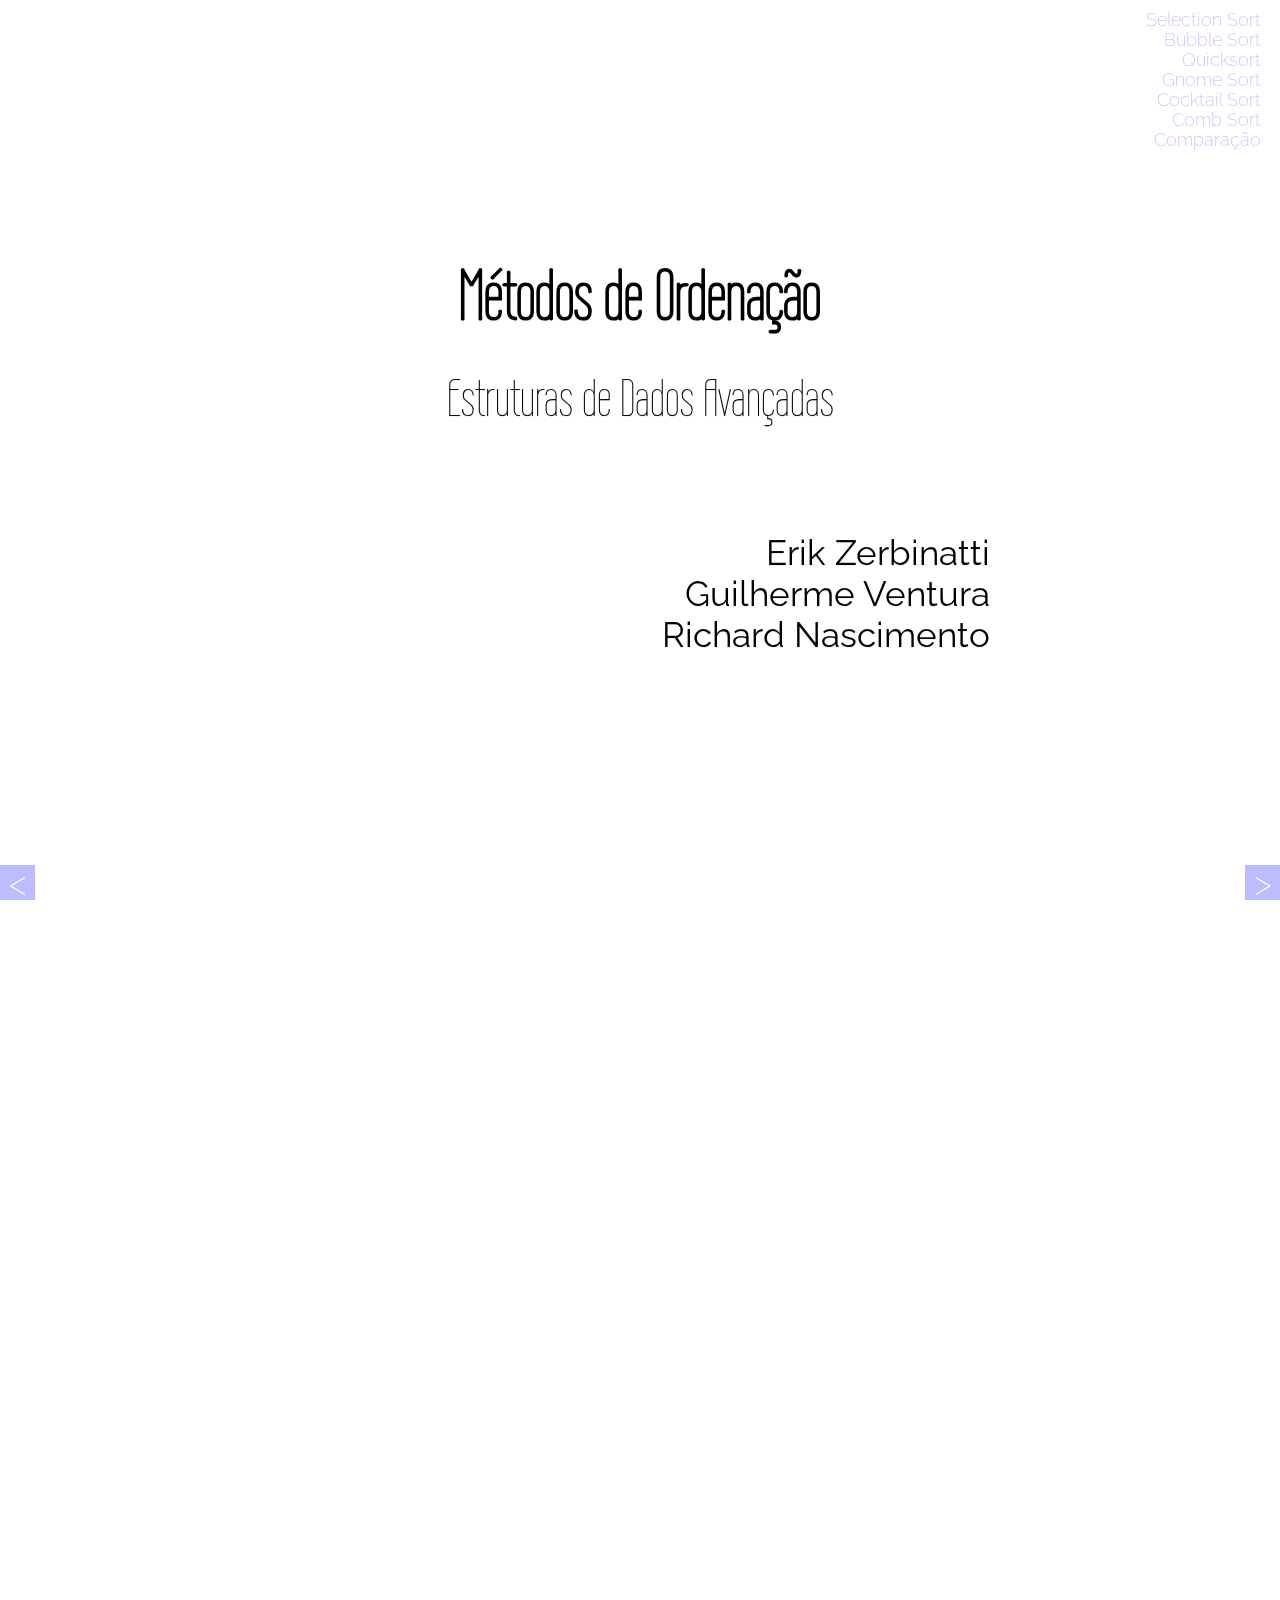
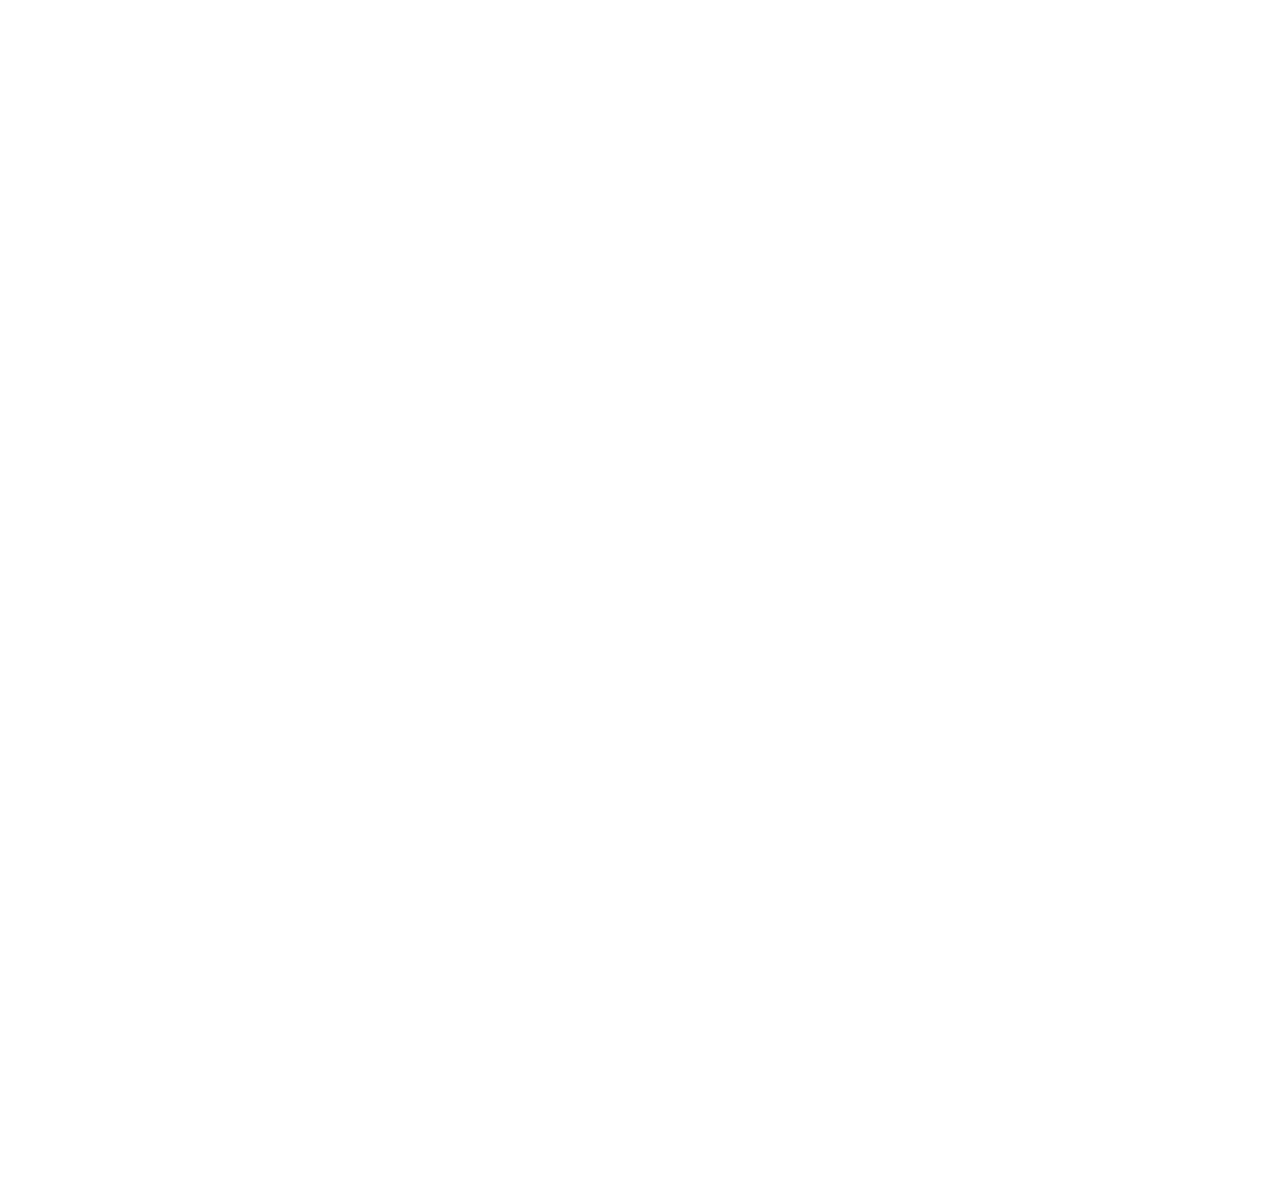
<file: index.html>
<!DOCTYPE html>
<html lang="en">
<head>
  <meta charset="UTF-8">
  <title>Estruturas de Dados Avançadas</title>

  <!-- <link href='http://fonts.googleapis.com/css?family=Raleway:400,200,700' rel='stylesheet' type='text/css'> -->
  <link href='http://fonts.googleapis.com/css?family=Wire+One|Raleway:400,200,700' rel='stylesheet' type='text/css'>

  <link rel="stylesheet" href="content/css/main.css">

  <!-- CodeMirror -->
  <link rel="stylesheet" href="content/js/highlight.js/styles/color-brewer.css">
</head>
<body>

  <nav id="sort-algorithm-nav">
    <ul>
      <li><a href="#selection-sort">Selection Sort</a></li>
      <li><a href="#bubble-sort">Bubble Sort</a></li>
      <li><a href="#quicksort">Quicksort</a></li>
      <li><a href="#gnome-sort">Gnome Sort</a></li>
      <li><a href="#cocktail-sort">Cocktail Sort</a></li>
      <li><a href="#comb-sort">Comb Sort</a></li>
      <li><a href="#comparacao">Comparação</a></li>
    </ul>
  </nav>

  <nav id="step-nav">
    <ul>
      <li class="prev">
        <a href="#" title="Slide anterior">&lt;</a>
      </li><li class="next">
        <a href="#" title="Próximo slide">&gt;</a>
      </li></ul>
  </nav>

  <div id="impress" class="impress-not-supported">

    <div id="intro" class="step">
      <h1>Métodos de Ordenação</h1>
      <h2>Estruturas de Dados Avançadas</h2>

      <ul class="integrantes">
        <li>Erik Zerbinatti</li>
        <li>Guilherme Ventura</li>
        <li>Richard Nascimento</li>
      </ul>
    </div>

    <!--
      Array de exemplo:

      <ul class="array" data-items="4:h, 5:h, 2, 0, 1, 3, 6"></ul>

    -->

    <!-- SELECTION SORT -->
    <div id="selection-sort" class="step sort-method sort-title" data-x="2000" data-y="0">
      <h2>Selection Sort</h2>
      <div>
        <img src="content/img/selection-sort/demo.gif" alt="Selection sort demo">
        <p>Seleciona a primeira posição do vetor e compara o elemento com os demais, partindo da esquerda para a direita,
          trocando-os quando necessário. Ao término das comparações, seleciona a proxima posição e compara o elemento com
          os posteriores. Essa lógica é repetida até que a ultima posição esteja ordenada.</p>

        <table>
          <tr>
            <th>Categoria</th>
            <th>Complexidade</th>
            <th>Performance</th>
          </tr>
          <tr>
            <td>Seleção</td>
            <td>Simples</td>
            <td>Baixa</td>
          </tr>
        </table>
      </div>
    </div>

    <div id="selection-sort-code" class="step sort-method sort-code" data-x="2000" data-y="0">
      <pre><code class="c">
int* selection_sort(int vetor[], int tamanho) {
  int i, j, min, aux;
  for (i = 0; i < (tamanho-1); i++) {
    min = i;
    for (j = (i+1); j < tamanho; j++) {
      if(vetor[j] < vetor[min])
        min = j;
    }
    if (i != min) {
      aux = vetor[i];
      vetor[i] = vetor[min];
      vetor[min] = aux;
    }
  }
  return vetor;
}
      </code></pre>
    </div>

    <div id="selection-sort-array-1" class="step sort-method array-overlay" data-x="2000" data-y="0">
      <ul class="array" data-items="4:h, 5:h, 2, 0, 1, 3, 6"></ul>
    </div>

    <div id="selection-sort-array-2" class="step sort-method array-overlay" data-x="2000" data-y="0">
      <ul class="array" data-items="4:h, 5, 2:h, 0, 1, 3, 6"></ul>
    </div>

    <div id="selection-sort-array-3" class="step sort-method array-overlay" data-x="2000" data-y="0">
      <ul class="array" data-items="4:h, 5, 2:w, 0, 1, 3, 6"></ul>
    </div>

    <div id="selection-sort-array-4" class="step sort-method array-overlay" data-x="2000" data-y="0">
      <ul class="array" data-items="4:h, 5, 2:k, 0:h, 1, 3, 6"></ul>
    </div>

    <div id="selection-sort-array-5" class="step sort-method array-overlay" data-x="2000" data-y="0">
      <ul class="array" data-items="4:h, 5, 2:k, 0:w, 1, 3, 6"></ul>
    </div>

    <div id="selection-sort-array-6" class="step sort-method array-overlay" data-x="2000" data-y="0">
      <ul class="array" data-items="4:h, 5, 2, 0:k, 1:h, 3, 6"></ul>
    </div>

    <div id="selection-sort-array-7" class="step sort-method array-overlay" data-x="2000" data-y="0">
      <ul class="array" data-items="4:h, 5, 2, 0:k, 1, 3:h, 6"></ul>
    </div>

    <div id="selection-sort-array-8" class="step sort-method array-overlay" data-x="2000" data-y="0">
      <ul class="array" data-items="4:h, 5, 2, 0:k, 1, 3, 6:h"></ul>
    </div>

    <div id="selection-sort-array-9" class="step sort-method array-overlay" data-x="2000" data-y="0">
      <ul class="array" data-items="4:h, 5, 2, 0:k, 1, 3, 6"></ul>
    </div>

    <div id="selection-sort-array-10" class="step sort-method array-overlay" data-x="2000" data-y="0">
      <ul class="array" data-items="4:s, 5, 2, 0:s, 1, 3, 6"></ul>
    </div>

    <div id="selection-sort-array-11" class="step sort-method array-overlay auto" data-x="2000" data-y="0">
      <ul class="array" data-items="0:o, 5:h, 2:h, 4, 1, 3, 6"></ul>
    </div>

    <div id="selection-sort-array-12" class="step sort-method array-overlay auto" data-x="2000" data-y="0">
      <ul class="array" data-items="0:o, 5:h, 2:w, 4, 1, 3, 6"></ul>
    </div>

    <div id="selection-sort-array-13" class="step sort-method array-overlay auto" data-x="2000" data-y="0">
      <ul class="array" data-items="0:o, 5:h, 2:k, 4:h, 1, 3, 6"></ul>
    </div>

    <div id="selection-sort-array-14" class="step sort-method array-overlay auto" data-x="2000" data-y="0">
      <ul class="array" data-items="0:o, 5:h, 2:k, 4, 1:h, 3, 6"></ul>
    </div>

    <div id="selection-sort-array-15" class="step sort-method array-overlay auto" data-x="2000" data-y="0">
      <ul class="array" data-items="0:o, 5:h, 2:k, 4, 1:w, 3, 6"></ul>
    </div>

    <div id="selection-sort-array-16" class="step sort-method array-overlay auto" data-x="2000" data-y="0">
      <ul class="array" data-items="0:o, 5:h, 2, 4, 1:k, 3:h, 6"></ul>
    </div>

    <div id="selection-sort-array-17" class="step sort-method array-overlay auto" data-x="2000" data-y="0">
      <ul class="array" data-items="0:o, 5:h, 2, 4, 1:k, 3, 6:h"></ul>
    </div>

    <div id="selection-sort-array-18" class="step sort-method array-overlay auto" data-x="2000" data-y="0">
      <ul class="array" data-items="0:o, 5:h, 2, 4, 1:k, 3, 6"></ul>
    </div>

    <div id="selection-sort-array-19" class="step sort-method array-overlay auto" data-x="2000" data-y="0">
      <ul class="array" data-items="0:o, 5:s, 2, 4, 1:s, 3, 6"></ul>
    </div>

    <div id="selection-sort-array-20" class="step sort-method array-overlay auto" data-x="2000" data-y="0">
      <ul class="array" data-items="0:o, 1:o, 2:h, 4:h, 5, 3, 6"></ul>
    </div>

    <div id="selection-sort-array-21" class="step sort-method array-overlay auto" data-x="2000" data-y="0">
      <ul class="array" data-items="0:o, 1:o, 2:h, 4, 5:h, 3, 6"></ul>
    </div>

    <div id="selection-sort-array-22" class="step sort-method array-overlay auto" data-x="2000" data-y="0">
      <ul class="array" data-items="0:o, 1:o, 2:h, 4, 5, 3:h, 6"></ul>
    </div>

    <div id="selection-sort-array-23" class="step sort-method array-overlay auto" data-x="2000" data-y="0">
      <ul class="array" data-items="0:o, 1:o, 2:h, 4, 5, 3, 6:h"></ul>
    </div>

    <div id="selection-sort-array-24" class="step sort-method array-overlay auto" data-x="2000" data-y="0">
      <ul class="array" data-items="0:o, 1:o, 2:o, 4:h, 5:h, 3, 6"></ul>
    </div>

    <div id="selection-sort-array-25" class="step sort-method array-overlay auto" data-x="2000" data-y="0">
      <ul class="array" data-items="0:o, 1:o, 2:o, 4:h, 5, 3:h, 6"></ul>
    </div>

    <div id="selection-sort-array-26" class="step sort-method array-overlay auto" data-x="2000" data-y="0">
      <ul class="array" data-items="0:o, 1:o, 2:o, 4:h, 5, 3:w, 6"></ul>
    </div>

    <div id="selection-sort-array-27" class="step sort-method array-overlay auto" data-x="2000" data-y="0">
      <ul class="array" data-items="0:o, 1:o, 2:o, 4:h, 5, 3:k, 6:h"></ul>
    </div>

    <div id="selection-sort-array-28" class="step sort-method array-overlay auto" data-x="2000" data-y="0">
      <ul class="array" data-items="0:o, 1:o, 2:o, 4:h, 5, 3:k, 6"></ul>
    </div>

    <div id="selection-sort-array-29" class="step sort-method array-overlay auto" data-x="2000" data-y="0">
      <ul class="array" data-items="0:o, 1:o, 2:o, 4:s, 5, 3:s, 6"></ul>
    </div>

    <div id="selection-sort-array-30" class="step sort-method array-overlay auto" data-x="2000" data-y="0">
      <ul class="array" data-items="0:o, 1:o, 2:o, 3:o, 5:h, 4:h, 6"></ul>
    </div>

    <div id="selection-sort-array-31" class="step sort-method array-overlay auto" data-x="2000" data-y="0">
      <ul class="array" data-items="0:o, 1:o, 2:o, 3:o, 5:h, 4:w, 6"></ul>
    </div>

    <div id="selection-sort-array-32" class="step sort-method array-overlay auto" data-x="2000" data-y="0">
      <ul class="array" data-items="0:o, 1:o, 2:o, 3:o, 5:h, 4:k, 6:h"></ul>
    </div>

    <div id="selection-sort-array-33" class="step sort-method array-overlay auto" data-x="2000" data-y="0">
      <ul class="array" data-items="0:o, 1:o, 2:o, 3:o, 5:h, 4:k, 6"></ul>
    </div>

    <div id="selection-sort-array-34" class="step sort-method array-overlay auto" data-x="2000" data-y="0">
      <ul class="array" data-items="0:o, 1:o, 2:o, 3:o, 5:s, 4:s, 6"></ul>
    </div>

    <div id="selection-sort-array-35" class="step sort-method array-overlay auto" data-x="2000" data-y="0">
      <ul class="array" data-items="0:o, 1:o, 2:o, 3:o, 4:o, 5:h, 6:h"></ul>
    </div>

    <div id="selection-sort-array-36" class="step sort-method array-overlay" data-x="2000" data-y="0">
      <ul class="array ordered" data-items="0, 1, 2, 3, 4, 5, 6"></ul>
    </div>



    <!-- BUBBLE SORT -->
    <div id="bubble-sort" class="step sort-method sort-title" data-x="2000" data-y="1000">
      <h2>Bubble Sort</h2>
      <div>
        <img src="content/img/bubble-sort/demo.gif" alt="Bubble sort demo">
        <p>Compara o elemento da primeira posição do vetor com o elemento da
          posição seguinte, trocando-os se necessário, e avançando uma posição,
          até o fim. Essa lógica é repetida até que não haja troca de posições.</p>

        <table>
          <tr>
            <th>Categoria</th>
            <th>Complexidade</th>
            <th>Performance</th>
          </tr>
          <tr>
            <td>Troca</td>
            <td>Simples</td>
            <td>Relativamente Baixa</td>
          </tr>
        </table>
      </div>
    </div>

    <div id="bubble-sort-code" class="step sort-method sort-code" data-x="2000" data-y="1000">
      <pre><code class="c">
int* bubble_sort(int vetor[], int tamanho) {
  int i, j, aux = 0;
  for(i = tamanho-1; i > 0; i--) {
    for(j = 0; j < i; j++) {
      if(vetor[j] > vetor[j+1]) {
        int temp;
        temp = vetor[j];
        vetor[j] = vetor[j+1];
        vetor[j+1] = temp;
      }
    }
  }
  return vetor;
}
      </code></pre>
    </div>

    <div id="bubble-sort-array-1" class="step sort-method array-overlay" data-x="2000" data-y="1000">
      <ul class="array" data-items="4:h, 5:h, 2, 0, 1, 3, 6"></ul>
    </div>

    <div id="bubble-sort-array-2" class="step sort-method array-overlay" data-x="2000" data-y="1000">
      <ul class="array" data-items="4, 5:h, 2:h, 0, 1, 3, 6"></ul>
    </div>

    <div id="bubble-sort-array-3" class="step sort-method array-overlay" data-x="2000" data-y="1000">
      <ul class="array" data-items="4, 5:s, 2:s, 0, 1, 3, 6"></ul>
    </div>

    <div id="bubble-sort-array-4" class="step sort-method array-overlay" data-x="2000" data-y="1000">
      <ul class="array" data-items="4, 2, 5:h, 0:h, 1, 3, 6"></ul>
    </div>

    <div id="bubble-sort-array-5" class="step sort-method array-overlay" data-x="2000" data-y="1000">
      <ul class="array" data-items="4, 2, 5:s, 0:s, 1, 3, 6"></ul>
    </div>

    <div id="bubble-sort-array-6" class="step sort-method array-overlay" data-x="2000" data-y="1000">
      <ul class="array" data-items="4, 2, 0, 5:h, 1:h, 3, 6"></ul>
    </div>

    <div id="bubble-sort-array-7" class="step sort-method array-overlay" data-x="2000" data-y="1000">
      <ul class="array" data-items="4, 2, 0, 5:s, 1:s, 3, 6"></ul>
    </div>

    <div id="bubble-sort-array-8" class="step sort-method array-overlay" data-x="2000" data-y="1000">
      <ul class="array" data-items="4, 2, 0, 1, 5:h, 3:h, 6"></ul>
    </div>

    <div id="bubble-sort-array-9" class="step sort-method array-overlay" data-x="2000" data-y="1000">
      <ul class="array" data-items="4, 2, 0, 1, 5:s, 3:s, 6"></ul>
    </div>

    <div id="bubble-sort-array-10" class="step sort-method array-overlay" data-x="2000" data-y="1000">
      <ul class="array" data-items="4, 2, 0, 1, 3, 5:h, 6:h"></ul>
    </div>

    <div id="bubble-sort-array-11" class="step sort-method array-overlay auto" data-x="2000" data-y="1000">
      <ul class="array" data-items="4:h, 2:h, 0, 1, 3, 5, 6:o"></ul>
    </div>

    <div id="bubble-sort-array-12" class="step sort-method array-overlay auto" data-x="2000" data-y="1000">
      <ul class="array" data-items="4:s, 2:s, 0, 1, 3, 5, 6:o"></ul>
    </div>

    <div id="bubble-sort-array-13" class="step sort-method array-overlay auto" data-x="2000" data-y="1000">
      <ul class="array" data-items="2, 4:h, 0:h, 1, 3, 5, 6:o"></ul>
    </div>

    <div id="bubble-sort-array-14" class="step sort-method array-overlay auto" data-x="2000" data-y="1000">
      <ul class="array" data-items="2, 4:s, 0:s, 1, 3, 5, 6:o"></ul>
    </div>

    <div id="bubble-sort-array-15" class="step sort-method array-overlay auto" data-x="2000" data-y="1000">
      <ul class="array" data-items="2, 0, 4:h, 1:h, 3, 5, 6:o"></ul>
    </div>

    <div id="bubble-sort-array-16" class="step sort-method array-overlay auto" data-x="2000" data-y="1000">
      <ul class="array" data-items="2, 0, 4:s, 1:s, 3, 5, 6:o"></ul>
    </div>

    <div id="bubble-sort-array-17" class="step sort-method array-overlay auto" data-x="2000" data-y="1000">
      <ul class="array" data-items="2, 0, 1, 4:h, 3:h, 5, 6:o"></ul>
    </div>

    <div id="bubble-sort-array-18" class="step sort-method array-overlay auto" data-x="2000" data-y="1000">
      <ul class="array" data-items="2, 0, 1, 4:s, 3:s, 5, 6:o"></ul>
    </div>

    <div id="bubble-sort-array-19" class="step sort-method array-overlay auto" data-x="2000" data-y="1000">
      <ul class="array" data-items="2, 0, 1, 3, 4:h, 5:h, 6:o"></ul>
    </div>

    <div id="bubble-sort-array-20" class="step sort-method array-overlay auto" data-x="2000" data-y="1000">
      <ul class="array" data-items="2:h, 0:h, 1, 3, 4, 5:o, 6:o"></ul>
    </div>

    <div id="bubble-sort-array-21" class="step sort-method array-overlay auto" data-x="2000" data-y="1000">
      <ul class="array" data-items="2:s, 0:s, 1, 3, 4, 5:o, 6:o"></ul>
    </div>

    <div id="bubble-sort-array-22" class="step sort-method array-overlay auto" data-x="2000" data-y="1000">
      <ul class="array" data-items="0, 2:h, 1:h, 3, 4, 5:o, 6:o"></ul>
    </div>

    <div id="bubble-sort-array-23" class="step sort-method array-overlay auto" data-x="2000" data-y="1000">
      <ul class="array" data-items="0, 2:s, 1:s, 3, 4, 5:o, 6:o"></ul>
    </div>

    <div id="bubble-sort-array-24" class="step sort-method array-overlay auto" data-x="2000" data-y="1000">
      <ul class="array" data-items="0, 1, 2:h, 3:h, 4, 5:o, 6:o"></ul>
    </div>

    <div id="bubble-sort-array-25" class="step sort-method array-overlay auto" data-x="2000" data-y="1000">
      <ul class="array" data-items="0, 1, 2, 3:h, 4:h, 5:o, 6:o"></ul>
    </div>

    <div id="bubble-sort-array-26" class="step sort-method array-overlay auto" data-x="2000" data-y="1000">
      <ul class="array" data-items="0:h, 1:h, 2, 3, 4:o, 5:o, 6:o"></ul>
    </div>

    <div id="bubble-sort-array-27" class="step sort-method array-overlay auto" data-x="2000" data-y="1000">
      <ul class="array" data-items="0, 1:h, 2:h, 3, 4:o, 5:o, 6:o"></ul>
    </div>

    <div id="bubble-sort-array-28" class="step sort-method array-overlay auto" data-x="2000" data-y="1000">
      <ul class="array" data-items="0, 1, 2:h, 3:h, 4:o, 5:o, 6:o"></ul>
    </div>

    <div id="bubble-sort-array-29" class="step sort-method array-overlay" data-x="2000" data-y="1000">
      <ul class="array ordered" data-items="0, 1, 2, 3, 4, 5, 6"></ul>
    </div>



    <!-- QUICK SORT -->
    <div id="quicksort" class="step sort-method sort-title" data-x="2000" data-y="2000">
      <h2>Quicksort</h2>
      <div>
        <img src="content/img/quicksort/demo.gif" alt="Quicksort demo">
        <p>Utilizando um elemento como guia (denominado <strong>pivô</strong>), separamos os elementos
          em dois vetores, os menores e os maiores que o mesmo. Desses dois vetores criados, a lógica é aplicada repetidamente, até
            que os itens estejam ordenados.</p>

        <table>
          <tr>
            <th>Categoria</th>
            <th>Complexidade</th>
            <th>Performance</th>
          </tr>
          <tr>
            <td>Troca</td>
            <td>Relativamente Complexo</td>
            <td>Alta</td>
          </tr>
        </table>
      </div>
    </div>

    <div id="quicksort-code" class="step sort-method sort-code" data-x="2000" data-y="2000">
      <pre><code class="c">
int* quick_sort(int vetor[], int esq, int dir) {
  int i, j, pivo, aux;
  i = esq;
  j = dir;
  pivo = vetor[(i+j)/2];
  do {
    while(vetor[i] < pivo && i < dir)
      i++;
    while(vetor[j] > pivo && j > esq)
      j--;
    if(i <= j) {
      aux = vetor[i];
      vetor[i] = vetor[j];
      vetor[j] = aux;
      i++;
      j--;
    }
  } while (i <= j);
  if(esq < j)
    quick_sort(vetor, esq, j);
  if(dir > i)
    quick_sort(vetor, i, dir);
  return vetor;
}
      </code></pre>
    </div>

    <div id="quicksort-array-1" class="step sort-method array-overlay" data-x="2000" data-y="2000">
      <ul class="array" data-items="4, 5, 2, 0, 1, 3, 6"></ul>
    </div>

    <div id="quicksort-array-2" class="step sort-method array-overlay" data-x="2000" data-y="2000">
      <ul class="array" data-items="4, 5, 2, 0:p, 1, 3, 6"></ul>
    </div>

    <div id="quicksort-array-3" class="step sort-method array-overlay" data-x="2000" data-y="2000">
      <ul class="array" data-items="4:h, 5, 2, 0:ph, 1, 3, 6"></ul>
    </div>

    <div id="quicksort-array-4" class="step sort-method array-overlay" data-x="2000" data-y="2000">
      <ul class="array" data-items="4:m, 5, 2, 0:p, 1, 3, 6" data-target-index="6"></ul>
    </div>

    <div id="quicksort-array-5" class="step sort-method array-overlay" data-x="2000" data-y="2000">
      <ul class="array" data-items="5:h, 2, 0:ph, 1, 3, 6, 4:o"></ul>
    </div>

    <div id="quicksort-array-6" class="step sort-method array-overlay" data-x="2000" data-y="2000">
      <ul class="array" data-items="5:m, 2, 0:p, 1, 3, 6, 4:o" data-target-index="6"></ul>
    </div>

    <div id="quicksort-array-7" class="step sort-method array-overlay" data-x="2000" data-y="2000">
      <ul class="array" data-items="2:h, 0:ph, 1, 3, 6, 4:o, 5:o"></ul>
    </div>

    <div id="quicksort-array-8" class="step sort-method array-overlay" data-x="2000" data-y="2000">
      <ul class="array" data-items="2:m, 0:p, 1, 3, 6, 4:o, 5:o" data-target-index="6"></ul>
    </div>

    <div id="quicksort-array-9" class="step sort-method array-overlay" data-x="2000" data-y="2000">
      <ul class="array" data-items="0:ph, 1:h, 3, 6, 4:o, 5:o, 2:o"></ul>
    </div>

    <div id="quicksort-array-10" class="step sort-method array-overlay" data-x="2000" data-y="2000">
      <ul class="array" data-items="0:ph, 1:o, 3:h, 6, 4:o, 5:o, 2:o"></ul>
    </div>

    <div id="quicksort-array-11" class="step sort-method array-overlay" data-x="2000" data-y="2000">
      <ul class="array" data-items="0:ph, 1:o, 3:o, 6:h, 4:o, 5:o, 2:o"></ul>
    </div>

    <div id="quicksort-array-12" class="step sort-method array-overlay" data-x="2000" data-y="2000">
      <ul class="array" data-items="0:p, 1:o, 3:o, 6:o, 4:o, 5:o, 2:o"></ul>
    </div>

    <!-- subvetor - direita  -->
    <div id="quicksort-array-direita-1" class="step sort-method array-overlay" data-x="2000" data-y="2000">
      <ul class="array" data-items="0:bo, 1, 3, 6, 4, 5, 2"></ul>
    </div>

    <div id="quicksort-array-direita-2" class="step sort-method array-overlay" data-x="2000" data-y="2000">
      <ul class="array" data-items="0:bo, 1, 3, 6, 4:p, 5, 2"></ul>
    </div>

    <div id="quicksort-array-direita-3" class="step sort-method array-overlay" data-x="2000" data-y="2000">
      <ul class="array" data-items="0:bo, 1:h, 3, 6, 4:ph, 5, 2"></ul>
    </div>

    <div id="quicksort-array-direita-4" class="step sort-method array-overlay" data-x="2000" data-y="2000">
      <ul class="array" data-items="0:bo, 1:o, 3:h, 6, 4:ph, 5, 2"></ul>
    </div>

    <div id="quicksort-array-direita-5" class="step sort-method array-overlay" data-x="2000" data-y="2000">
      <ul class="array" data-items="0:bo, 1:o, 3:o, 6:h, 4:ph, 5, 2"></ul>
    </div>

    <div id="quicksort-array-direita-6" class="step sort-method array-overlay" data-x="2000" data-y="2000">
      <ul class="array" data-items="0:bo, 1:o, 3:o, 6:m, 4:p, 5, 2" data-target-index="6"></ul>
    </div>

    <div id="quicksort-array-direita-7" class="step sort-method array-overlay" data-x="2000" data-y="2000">
      <ul class="array" data-items="0:bo, 1:o, 3:o, 4:ph, 5:h, 2, 6:o"></ul>
    </div>

    <div id="quicksort-array-direita-8" class="step sort-method array-overlay" data-x="2000" data-y="2000">
      <ul class="array" data-items="0:bo, 1:o, 3:o, 4:ph, 5:o, 2:h, 6:o"></ul>
    </div>

    <div id="quicksort-array-direita-9" class="step sort-method array-overlay" data-x="2000" data-y="2000">
      <ul class="array" data-items="0:bo, 1:o, 3:o, 4:p, 5:o, 2:m, 6:o" data-target-index="1"></ul>
    </div>

    <!-- subvetor - esquerda  -->
    <div id="quicksort-array-direita-esquerda-1" class="step sort-method array-overlay" data-x="2000" data-y="2000">
      <ul class="array" data-items="0:bo, 2, 1, 3, 4:bo, 5:b, 6:b"></ul>
    </div>

    <div id="quicksort-array-direita-esquerda-2" class="step sort-method array-overlay" data-x="2000" data-y="2000">
      <ul class="array" data-items="0:bo, 2, 1:p, 3, 4:bo, 5:b, 6:b"></ul>
    </div>

    <div id="quicksort-array-direita-esquerda-3" class="step sort-method array-overlay" data-x="2000" data-y="2000">
      <ul class="array" data-items="0:bo, 2:h, 1:ph, 3, 4:bo, 5:b, 6:b"></ul>
    </div>

    <div id="quicksort-array-direita-esquerda-4" class="step sort-method array-overlay" data-x="2000" data-y="2000">
      <ul class="array" data-items="0:bo, 2:m, 1:p, 3, 4:bo, 5:b, 6:b" data-target-index="3"></ul>
    </div>

    <div id="quicksort-array-direita-esquerda-5" class="step sort-method array-overlay" data-x="2000" data-y="2000">
      <ul class="array" data-items="0:bo, 1:ph, 3:h, 2:o, 4:bo, 5:b, 6:b"></ul>
    </div>

    <div id="quicksort-array-direita-esquerda-6" class="step sort-method array-overlay" data-x="2000" data-y="2000">
      <ul class="array" data-items="0:bo, 1:p, 3:o, 2:o, 4:bo, 5:b, 6:b"></ul>
    </div>

    <!-- subvetor - direita -->
    <div id="quicksort-array-direita-esquerda-direita-1" class="step sort-method array-overlay" data-x="2000" data-y="2000">
      <ul class="array" data-items="0:bo, 1:bo, 3, 2, 4:bo, 5:b, 6:b"></ul>
    </div>

    <div id="quicksort-array-direita-esquerda-direita-2" class="step sort-method array-overlay" data-x="2000" data-y="2000">
      <ul class="array" data-items="0:bo, 1:bo, 3, 2:p, 4:bo, 5:b, 6:b"></ul>
    </div>

    <div id="quicksort-array-direita-esquerda-direita-3" class="step sort-method array-overlay" data-x="2000" data-y="2000">
      <ul class="array" data-items="0:bo, 1:bo, 3:h, 2:ph, 4:bo, 5:b, 6:b"></ul>
    </div>

    <div id="quicksort-array-direita-esquerda-direita-4" class="step sort-method array-overlay" data-x="2000" data-y="2000">
      <ul class="array" data-items="0:bo, 1:bo, 3:m, 2:p, 4:bo, 5:b, 6:b" data-target-index="3"></ul>
    </div>

    <!-- subvetor - direita (um elemento) -->
    <div id="quicksort-array-direita-esquerda-direita-direita-1" class="step sort-method array-overlay" data-x="2000" data-y="2000">
      <ul class="array" data-items="0:bo, 1:bo, 2:bo, 3, 4:bo, 5:b, 6:b" data-target-index="2"></ul>
    </div>

    <div id="quicksort-array-direita-esquerda-direita-esquerda-2" class="step sort-method array-overlay" data-x="2000" data-y="2000">
      <ul class="array" data-items="0:bo, 1:bo, 2:bo, 3:o, 4:bo, 5:b, 6:b" data-target-index="2"></ul>
    </div>

    <!-- subvetor - direita (L410) -->
    <div id="quicksort-array-direita-9-relembrando" class="step sort-method array-overlay" data-x="2000" data-y="2000">
      <ul class="array" data-items="0:bo, 1:o, 2:o, 3:o, 4:p, 5:o, 6:o"></ul>
      <p>Relembrando</p>
    </div>

    <div id="quicksort-array-direita-direita-1" class="step sort-method array-overlay" data-x="2000" data-y="2000">
      <ul class="array" data-items="0:bo, 1:bo, 2:bo, 3:bo, 4:bo, 5, 6"></ul>
    </div>

    <div id="quicksort-array-direita-direita-2" class="step sort-method array-overlay" data-x="2000" data-y="2000">
      <ul class="array" data-items="0:bo, 1:bo, 2:bo, 3:bo, 4:bo, 5, 6:p"></ul>
    </div>

    <div id="quicksort-array-direita-direita-3" class="step sort-method array-overlay" data-x="2000" data-y="2000">
      <ul class="array" data-items="0:bo, 1:bo, 2:bo, 3:bo, 4:bo, 5:h, 6:ph"></ul>
    </div>

    <div id="quicksort-array-direita-direita-4" class="step sort-method array-overlay" data-x="2000" data-y="2000">
      <ul class="array" data-items="0:bo, 1:bo, 2:bo, 3:bo, 4:bo, 5:o, 6:p"></ul>
    </div>

    <!-- subvetor - esquerda (um elemento) -->
    <div id="quicksort-array-direita-direita-esquerda-1" class="step sort-method array-overlay" data-x="2000" data-y="2000">
      <ul class="array" data-items="0:bo, 1:bo, 2:bo, 3:bo, 4:bo, 5, 6:bo"></ul>
    </div>

    <div id="quicksort-array-direita-direita-esquerda-2" class="step sort-method array-overlay" data-x="2000" data-y="2000">
      <ul class="array" data-items="0:bo, 1:bo, 2:bo, 3:bo, 4:bo, 5:o, 6:bo"></ul>
    </div>

    <div id="quicksort-array-direita-direita-esquerda-3" class="step sort-method array-overlay" data-x="2000" data-y="2000">
      <ul class="array ordered" data-items="0, 1, 2, 3, 4, 5, 6"></ul>
    </div>



    <!-- GNOME SORT -->
    <div id="gnome-sort" class="step sort-method sort-title" data-x="4000" data-y="0">
      <h2>Gnome Sort</h2>
      <div>
        <img src="content/img/gnome-sort/demo.gif" alt="Gnome sort demo">
        <p>Baseado no <a href="#bubble-sort">Bubble Sort</a>, também compara os
          elementos vizinhos da esquerda para a direita. Quando houver troca, o
          algoritmo compara o elemento com os anteriores, da direita para a esquerda,
          até encontrar sua posição correta.</p>
        <p>Esse método evita que o algoritmo percorra elementos já ordenados.</p>

        <table>
          <tr>
            <th>Categoria</th>
            <th>Complexidade</th>
            <th>Performance</th>
          </tr>
          <tr>
            <td>Troca</td>
            <td>Relativamente Simples</td>
            <td>Relativamente Baixa</td>
          </tr>
        </table>
      </div>
    </div>

    <div id="gnome-sort-code" class="step sort-method sort-code" data-x="4000" data-y="0">
      <pre><code class="c">
int* gnome_sort(int vetor[], int tamanho) {
  int next = 0, previous = 0;
  int i = 0;
  for(i = 0; i < tamanho; i++) {
    if(vetor[i] > vetor[i+1]) {
      previous = i;
      next = i+1;
      while(vetor[previous] > vetor[next]) {
        swap(&vetor[previous], &vetor[next]);
        if(previous > 0)
          previous--;
        if(next > 0)
          next--;
      }
    }
  }
  return vetor;
}

void swap(int *A, int *B) {
  int C = *A;
  *A = *B;
  *B = C;
}
      </code></pre>
    </div>

    <div id="gnome-sort-array-1" class="step sort-method array-overlay" data-x="4000" data-y="0">
      <ul class="array" data-items="4:h, 5:h, 2, 0, 1, 3, 6"></ul>
    </div>

    <div id="gnome-sort-array-2" class="step sort-method array-overlay" data-x="4000" data-y="0">
      <ul class="array" data-items="4, 5:h, 2:h, 0, 1, 3, 6"></ul>
    </div>

    <div id="gnome-sort-array-3" class="step sort-method array-overlay" data-x="4000" data-y="0">
      <ul class="array" data-items="4, 5:s, 2:s, 0, 1, 3, 6"></ul>
    </div>

    <div id="gnome-sort-array-4" class="step sort-method array-overlay" data-x="4000" data-y="0">
      <ul class="array" data-items="4:h, 2:h, 5:k, 0, 1, 3, 6"></ul>
    </div>

    <div id="gnome-sort-array-5" class="step sort-method array-overlay" data-x="4000" data-y="0">
      <ul class="array" data-items="4:s, 2:s, 5:k, 0, 1, 3, 6"></ul>
    </div>

    <div id="gnome-sort-array-6" class="step sort-method array-overlay" data-x="4000" data-y="0">
      <ul class="array" data-items="2, 4, 5:h, 0:h, 1, 3, 6"></ul>
    </div>

    <div id="gnome-sort-array-7" class="step sort-method array-overlay" data-x="4000" data-y="0">
      <ul class="array" data-items="2, 4, 5:s, 0:s, 1, 3, 6"></ul>
    </div>

    <div id="gnome-sort-array-8" class="step sort-method array-overlay" data-x="4000" data-y="0">
      <ul class="array" data-items="2, 4:h, 0:h, 5:k, 1, 3, 6"></ul>
    </div>

    <div id="gnome-sort-array-9" class="step sort-method array-overlay" data-x="4000" data-y="0">
      <ul class="array" data-items="2, 4:s, 0:s, 5:k, 1, 3, 6"></ul>
    </div>

    <div id="gnome-sort-array-10" class="step sort-method array-overlay" data-x="4000" data-y="0">
      <ul class="array" data-items="2:h, 0:h, 4, 5:k, 1, 3, 6"></ul>
    </div>

    <div id="gnome-sort-array-11" class="step sort-method array-overlay" data-x="4000" data-y="0">
      <ul class="array" data-items="2:s, 0:s, 4, 5:k, 1, 3, 6"></ul>
    </div>

    <div id="gnome-sort-array-12" class="step sort-method array-overlay auto" data-x="4000" data-y="0">
      <ul class="array" data-items="0, 2, 4, 5:h, 1:h, 3, 6"></ul>
    </div>

    <div id="gnome-sort-array-13" class="step sort-method array-overlay auto" data-x="4000" data-y="0">
      <ul class="array" data-items="0, 2, 4, 5:s, 1:s, 3, 6"></ul>
    </div>

    <div id="gnome-sort-array-14" class="step sort-method array-overlay auto" data-x="4000" data-y="0">
      <ul class="array" data-items="0, 2, 4:h, 1:h, 5:k, 3, 6"></ul>
    </div>

    <div id="gnome-sort-array-15" class="step sort-method array-overlay auto" data-x="4000" data-y="0">
      <ul class="array" data-items="0, 2, 4:s, 1:s, 5:k, 3, 6"></ul>
    </div>

    <div id="gnome-sort-array-16" class="step sort-method array-overlay auto" data-x="4000" data-y="0">
      <ul class="array" data-items="0, 2:h, 1:h, 4, 5:k, 3, 6"></ul>
    </div>

    <div id="gnome-sort-array-17" class="step sort-method array-overlay auto" data-x="4000" data-y="0">
      <ul class="array" data-items="0, 2:s, 1:s, 4, 5:k, 3, 6"></ul>
    </div>

    <div id="gnome-sort-array-18" class="step sort-method array-overlay auto" data-x="4000" data-y="0">
      <ul class="array" data-items="0:h, 1:h, 2, 4, 5:k, 3, 6"></ul>
    </div>

    <div id="gnome-sort-array-19" class="step sort-method array-overlay auto" data-x="4000" data-y="0">
      <ul class="array" data-items="0, 1, 2, 4, 5:h, 3:h, 6"></ul>
    </div>

    <div id="gnome-sort-array-20" class="step sort-method array-overlay auto" data-x="4000" data-y="0">
      <ul class="array" data-items="0, 1, 2, 4, 5:s, 3:s, 6"></ul>
    </div>

    <div id="gnome-sort-array-21" class="step sort-method array-overlay auto" data-x="4000" data-y="0">
      <ul class="array" data-items="0, 1, 2, 4:h, 3:h, 5:k, 6"></ul>
    </div>

    <div id="gnome-sort-array-22" class="step sort-method array-overlay auto" data-x="4000" data-y="0">
      <ul class="array" data-items="0, 1, 2, 4:s, 3:s, 5:k, 6"></ul>
    </div>

    <div id="gnome-sort-array-23" class="step sort-method array-overlay auto" data-x="4000" data-y="0">
      <ul class="array" data-items="0, 1, 2:h, 3:h, 4, 5:k, 6"></ul>
    </div>

    <div id="gnome-sort-array-24" class="step sort-method array-overlay auto" data-x="4000" data-y="0">
      <ul class="array" data-items="0, 1, 2, 3, 4, 5:h, 6:h"></ul>
    </div>

    <div id="gnome-sort-array-25" class="step sort-method array-overlay" data-x="4000" data-y="0">
      <ul class="array ordered" data-items="0, 1, 2, 3, 4, 5, 6"></ul>
    </div>



    <!-- COCKTAIL SORT -->
    <div id="cocktail-sort" class="step sort-method sort-title" data-x="4000" data-y="1000">
      <h2>Cocktail Sort</h2>
      <div>
        <img src="content/img/cocktail-sort/demo.gif" alt="Cocktail sort demo">
        <p>Também baseado no <a href="#bubble-sort">Bubble Sort</a>, a ideia desse algoritmo (também conhecido
          como <em>Bubble Sort Bidirecional</em>) é eliminar os <em>elementos tartaruga</em> mais rapidamente.
          O Cocktail Sort compara os elementos em pares, da esquerda para a direita, e, ao chegar no final do vetor, volta
          comparando os elementos da direita para a esquerda.</p>

        <table>
          <tr>
            <th>Categoria</th>
            <th>Complexidade</th>
            <th>Performance</th>
          </tr>
          <tr>
            <td>Troca</td>
            <td>Relativamente Complexo</td>
            <td>Relativamente Baixa</td>
          </tr>
        </table>
      </div>
    </div>

    <div id="cocktail-sort-code" class="step sort-method sort-code" data-x="4000" data-y="1000">
      <pre><code class="c">
int* cocktail_sort(int vetor[], int tamanho) {
  int length, bottom, top, swapped, i, aux;
  length = tamanho;
  bottom = 0;
  top = length-1;
  swapped = 0;
  while(swapped == 0 && bottom < top) {
    swapped = 1;
    for(i = bottom; i < top; i = i+1) {
      if(vetor[i] > vetor[i+1]) {
        aux = vetor[i];
        vetor[i] = vetor[i+1];
        vetor[i+1] = aux;
        swapped = 0;
      }
    }
    top = top-1;
    for(i = top; i > bottom; i = i-1) {
      if(vetor[i] < vetor[i-1]) {
        aux = vetor[i];
        vetor[i] = vetor[i-1];
        vetor[i-1] = aux;
        swapped = 0;
      }
    }
    bottom = bottom+1;
  }
  return vetor;
}
      </code></pre>
    </div>

    <div id="cocktail-sort-array-1" class="step sort-method array-overlay" data-x="4000" data-y="1000">
      <ul class="array" data-items="4:h, 5:h, 2, 0, 1, 3, 6"></ul>
    </div>

    <div id="cocktail-sort-array-2" class="step sort-method array-overlay" data-x="4000" data-y="1000">
      <ul class="array" data-items="4, 5:h, 2:h, 0, 1, 3, 6"></ul>
    </div>

    <div id="cocktail-sort-array-3" class="step sort-method array-overlay" data-x="4000" data-y="1000">
      <ul class="array" data-items="4, 5:s, 2:s, 0, 1, 3, 6"></ul>
    </div>

    <div id="cocktail-sort-array-4" class="step sort-method array-overlay" data-x="4000" data-y="1000">
      <ul class="array" data-items="4, 2, 5:h, 0:h, 1, 3, 6"></ul>
    </div>

    <div id="cocktail-sort-array-5" class="step sort-method array-overlay" data-x="4000" data-y="1000">
      <ul class="array" data-items="4, 2, 5:s, 0:s, 1, 3, 6"></ul>
    </div>

    <div id="cocktail-sort-array-6" class="step sort-method array-overlay" data-x="4000" data-y="1000">
      <ul class="array" data-items="4, 2, 0, 5:h, 1:h, 3, 6"></ul>
    </div>

    <div id="cocktail-sort-array-7" class="step sort-method array-overlay" data-x="4000" data-y="1000">
      <ul class="array" data-items="4, 2, 0, 5:s, 1:s, 3, 6"></ul>
    </div>

    <div id="cocktail-sort-array-8" class="step sort-method array-overlay" data-x="4000" data-y="1000">
      <ul class="array" data-items="4, 2, 0, 1, 5:h, 3:h, 6"></ul>
    </div>

    <div id="cocktail-sort-array-9" class="step sort-method array-overlay" data-x="4000" data-y="1000">
      <ul class="array" data-items="4, 2, 0, 1, 5:s, 3:s, 6"></ul>
    </div>

    <div id="cocktail-sort-array-10" class="step sort-method array-overlay" data-x="4000" data-y="1000">
      <ul class="array" data-items="4, 2, 0, 1, 3, 5:h, 6:h"></ul>
    </div>

    <div id="cocktail-sort-array-11" class="step sort-method array-overlay auto" data-x="4000" data-y="1000">
      <ul class="array" data-items="4, 2, 0, 1, 3:h, 5:h, 6:o"></ul>
    </div>

    <div id="cocktail-sort-array-12" class="step sort-method array-overlay auto" data-x="4000" data-y="1000">
      <ul class="array" data-items="4, 2, 0, 1:h, 3:h, 5, 6:o"></ul>
    </div>

    <div id="cocktail-sort-array-13" class="step sort-method array-overlay auto" data-x="4000" data-y="1000">
      <ul class="array" data-items="4, 2, 0:h, 1:h, 3, 5, 6:o"></ul>
    </div>

    <div id="cocktail-sort-array-14" class="step sort-method array-overlay auto" data-x="4000" data-y="1000">
      <ul class="array" data-items="4, 2:h, 0:h, 1, 3, 5, 6:o"></ul>
    </div>

    <div id="cocktail-sort-array-15" class="step sort-method array-overlay auto" data-x="4000" data-y="1000">
      <ul class="array" data-items="4, 2:s, 0:s, 1, 3, 5, 6:o"></ul>
    </div>

    <div id="cocktail-sort-array-16" class="step sort-method array-overlay auto" data-x="4000" data-y="1000">
      <ul class="array" data-items="4:h, 0:h, 2, 1, 3, 5, 6:o"></ul>
    </div>

    <div id="cocktail-sort-array-17" class="step sort-method array-overlay auto" data-x="4000" data-y="1000">
      <ul class="array" data-items="4:s, 0:s, 2, 1, 3, 5, 6:o"></ul>
    </div>

    <div id="cocktail-sort-array-18" class="step sort-method array-overlay auto" data-x="4000" data-y="1000">
      <ul class="array" data-items="0:o, 4:h, 2:h, 1, 3, 5, 6:o"></ul>
    </div>

    <div id="cocktail-sort-array-19" class="step sort-method array-overlay auto" data-x="4000" data-y="1000">
      <ul class="array" data-items="0:o, 4:s, 2:s, 1, 3, 5, 6:o"></ul>
    </div>

    <div id="cocktail-sort-array-20" class="step sort-method array-overlay auto" data-x="4000" data-y="1000">
      <ul class="array" data-items="0:o, 2, 4:h, 1:h, 3, 5, 6:o"></ul>
    </div>

    <div id="cocktail-sort-array-21" class="step sort-method array-overlay auto" data-x="4000" data-y="1000">
      <ul class="array" data-items="0:o, 2, 4:s, 1:s, 3, 5, 6:o"></ul>
    </div>

    <div id="cocktail-sort-array-22" class="step sort-method array-overlay auto" data-x="4000" data-y="1000">
      <ul class="array" data-items="0:o, 2, 1, 4:h, 3:h, 5, 6:o"></ul>
    </div>

    <div id="cocktail-sort-array-23" class="step sort-method array-overlay auto" data-x="4000" data-y="1000">
      <ul class="array" data-items="0:o, 2, 1, 4:s, 3:s, 5, 6:o"></ul>
    </div>

    <div id="cocktail-sort-array-24" class="step sort-method array-overlay auto" data-x="4000" data-y="1000">
      <ul class="array" data-items="0:o, 2, 1, 3, 4:h, 5:h, 6:o"></ul>
    </div>

    <div id="cocktail-sort-array-25" class="step sort-method array-overlay auto" data-x="4000" data-y="1000">
      <ul class="array" data-items="0:o, 2, 1, 3:h, 4:h, 5:o, 6:o"></ul>
    </div>

    <div id="cocktail-sort-array-26" class="step sort-method array-overlay auto" data-x="4000" data-y="1000">
      <ul class="array" data-items="0:o, 2, 1:h, 3:h, 4, 5:o, 6:o"></ul>
    </div>

    <div id="cocktail-sort-array-27" class="step sort-method array-overlay auto" data-x="4000" data-y="1000">
      <ul class="array" data-items="0:o, 2:h, 1:h, 3, 4, 5:o, 6:o"></ul>
    </div>

    <div id="cocktail-sort-array-28" class="step sort-method array-overlay auto" data-x="4000" data-y="1000">
      <ul class="array" data-items="0:o, 2:s, 1:s, 3, 4, 5:o, 6:o"></ul>
    </div>

    <div id="cocktail-sort-array-29" class="step sort-method array-overlay auto" data-x="4000" data-y="1000">
      <ul class="array" data-items="0:o, 1:o, 2:h, 3:h, 4, 5:o, 6:o"></ul>
    </div>

    <div id="cocktail-sort-array-30" class="step sort-method array-overlay auto" data-x="4000" data-y="1000">
      <ul class="array" data-items="0:o, 1:o, 2, 3:h, 4:h, 5:o, 6:o"></ul>
    </div>

    <div id="cocktail-sort-array-31" class="step sort-method array-overlay" data-x="4000" data-y="1000">
      <ul class="array ordered" data-items="0, 1, 2, 3, 4, 5, 6"></ul>
    </div>


    <!-- COMB SORT -->
    <div id="comb-sort" class="step sort-method sort-title" data-x="4000" data-y="2000">
      <h2>Comb Sort</h2>
      <div>
        <img src="content/img/comb-sort/demo.gif" alt="Comb sort demo">
        <p>Também visando diminuir os problemas dos <em>elementos tartaruga</em> no
          <a href="#bubble-sort">Bubble Sort</a>, o Comb Sort utiliza um <i>gap</i> maior para cada iteração,
          consequentemente  melhorando a performance.</p>

        <table>
          <tr>
            <th>Categoria</th>
            <th>Complexidade</th>
            <th>Performance</th>
          </tr>
          <tr>
            <td>Troca</td>
            <td>Relativamente Simples</td>
            <td>Alta</td>
          </tr>
        </table>
      </div>
    </div>

    <div id="comb-sort-code" class="step sort-method sort-code" data-x="4000" data-y="2000">
      <pre><code class="c">
int* comb_sort(int vetor[], int tamanho) {
    float shrink_factor = 1.247330950103979;
    int gap = tamanho, swapped = 1, swap, i;
    while ((gap > 1) || swapped) {
        if (gap > 1)
           gap = gap/shrink_factor;
        swapped = 0;
        i = 0;
        while ((gap+i) < tamanho) {
            if (vetor[i]-vetor[i+gap] > 0) {
                swap = vetor[i];
                vetor[i] = vetor[i+gap];
                vetor[i+gap] = swap;
                swapped = 1;
            }
            ++i;
        }
    }
    return vetor;
}
      </code></pre>
    </div>

    <div id="comb-sort-array-1" class="step sort-method array-overlay" data-x="4000" data-y="2000">
      <ul class="array" data-items="4:h, 5, 2, 0, 1, 3, 6:h"></ul>
    </div>

    <div id="comb-sort-array-2" class="step sort-method array-overlay" data-x="4000" data-y="2000">
      <ul class="array" data-items="4:h, 5, 2, 0:h, 1, 3, 6"></ul>
    </div>

    <div id="comb-sort-array-3" class="step sort-method array-overlay" data-x="4000" data-y="2000">
      <ul class="array" data-items="4:s, 5, 2, 0:s, 1, 3, 6"></ul>
    </div>

    <div id="comb-sort-array-4" class="step sort-method array-overlay" data-x="4000" data-y="2000">
      <ul class="array" data-items="0, 5:h, 2, 4, 1:h, 3, 6"></ul>
    </div>

    <div id="comb-sort-array-5" class="step sort-method array-overlay" data-x="4000" data-y="2000">
      <ul class="array" data-items="0, 5:s, 2, 4, 1:s, 3, 6"></ul>
    </div>

    <div id="comb-sort-array-6" class="step sort-method array-overlay" data-x="4000" data-y="2000">
      <ul class="array" data-items="0, 1, 2:h, 4, 5, 3:h, 6"></ul>
    </div>

    <div id="comb-sort-array-7" class="step sort-method array-overlay" data-x="4000" data-y="2000">
      <ul class="array" data-items="0, 1, 2, 4:h, 5, 3, 6:h"></ul>
    </div>

    <div id="comb-sort-array-8" class="step sort-method array-overlay auto" data-x="4000" data-y="2000">
      <ul class="array" data-items="0:h, 1, 2:h, 4, 5, 3, 6"></ul>
    </div>

    <div id="comb-sort-array-9" class="step sort-method array-overlay auto" data-x="4000" data-y="2000">
      <ul class="array" data-items="0, 1:h, 2, 4:h, 5, 3, 6"></ul>
    </div>

    <div id="comb-sort-array-10" class="step sort-method array-overlay auto" data-x="4000" data-y="2000">
      <ul class="array" data-items="0, 1, 2:h, 4, 5:h, 3, 6"></ul>
    </div>

    <div id="comb-sort-array-11" class="step sort-method array-overlay auto" data-x="4000" data-y="2000">
      <ul class="array" data-items="0, 1, 2, 4:h, 5, 3:h, 6"></ul>
    </div>

    <div id="comb-sort-array-12" class="step sort-method array-overlay auto" data-x="4000" data-y="2000">
      <ul class="array" data-items="0, 1, 2, 4:s, 5, 3:s, 6"></ul>
    </div>

    <div id="comb-sort-array-13" class="step sort-method array-overlay auto" data-x="4000" data-y="2000">
      <ul class="array" data-items="0, 1, 2, 3, 5:h, 4, 6:h"></ul>
    </div>

    <div id="comb-sort-array-14" class="step sort-method array-overlay auto" data-x="4000" data-y="2000">
      <ul class="array" data-items="0:h, 1:h, 2, 3, 5, 4, 6"></ul>
    </div>

    <div id="comb-sort-array-15" class="step sort-method array-overlay auto" data-x="4000" data-y="2000">
      <ul class="array" data-items="0, 1:h, 2:h, 3, 5, 4, 6"></ul>
    </div>

    <div id="comb-sort-array-16" class="step sort-method array-overlay auto" data-x="4000" data-y="2000">
      <ul class="array" data-items="0, 1, 2:h, 3:h, 5, 4, 6"></ul>
    </div>

    <div id="comb-sort-array-17" class="step sort-method array-overlay auto" data-x="4000" data-y="2000">
      <ul class="array" data-items="0, 1, 2, 3:h, 5:h, 4, 6"></ul>
    </div>

    <div id="comb-sort-array-18" class="step sort-method array-overlay auto" data-x="4000" data-y="2000">
      <ul class="array" data-items="0, 1, 2, 3, 5:h, 4:h, 6"></ul>
    </div>

    <div id="comb-sort-array-19" class="step sort-method array-overlay auto" data-x="4000" data-y="2000">
      <ul class="array" data-items="0, 1, 2, 3, 5:s, 4:s, 6"></ul>
    </div>

    <div id="comb-sort-array-20" class="step sort-method array-overlay auto" data-x="4000" data-y="2000">
      <ul class="array" data-items="0, 1, 2, 3, 4, 5:h, 6:h"></ul>
    </div>

    <div id="comb-sort-array-21" class="step sort-method array-overlay auto" data-x="4000" data-y="2000">
      <ul class="array" data-items="0:h, 1:h, 2, 3, 4, 5, 6"></ul>
    </div>

    <div id="comb-sort-array-22" class="step sort-method array-overlay auto" data-x="4000" data-y="2000">
      <ul class="array" data-items="0, 1:h, 2:h, 3, 4, 5, 6"></ul>
    </div>

    <div id="comb-sort-array-23" class="step sort-method array-overlay auto" data-x="4000" data-y="2000">
      <ul class="array" data-items="0, 1, 2:h, 3:h, 4, 5, 6"></ul>
    </div>

    <div id="comb-sort-array-24" class="step sort-method array-overlay auto" data-x="4000" data-y="2000">
      <ul class="array" data-items="0, 1, 2, 3:h, 4:h, 5, 6"></ul>
    </div>

    <div id="comb-sort-array-25" class="step sort-method array-overlay auto" data-x="4000" data-y="2000">
      <ul class="array" data-items="0, 1, 2, 3, 4:h, 5:h, 6"></ul>
    </div>

    <div id="comb-sort-array-26" class="step sort-method array-overlay auto" data-x="4000" data-y="2000">
      <ul class="array" data-items="0, 1, 2, 3, 4, 5:h, 6:h"></ul>
    </div>

    <div id="comb-sort-array-27" class="step sort-method array-overlay" data-x="4000" data-y="2000">
      <ul class="array ordered" data-items="0, 1, 2, 3, 4, 5, 6"></ul>
    </div>




    <div id="comparacao" class="step" data-x="6000" data-y="0">
      <h2>Comparação</h2>
    </div>

    <div id="comparacao-faster" class="step" data-x="6000" data-y="1000">
      <div>
        <img src="content/img/benchmark.png" alt="Benchmark">
      </div>
    </div>

    <div id="comparacao-processador" class="step" data-x="6000" data-y="2000">
      <div>
        <img src="content/img/benchmark-processor.png" alt="Benchmark">
      </div>
    </div>







    <script type="text/javascript" src="bower_components/impress.js/js/impress.js"></script>
    <script type="text/javascript" src="bower_components/jquery/dist/jquery.min.js"></script>
    <script type="text/javascript" src="content/js/main.js"></script>

    <script src="content/js/highlight.js/highlight.pack.js"></script>
    <script>hljs.initHighlightingOnLoad();</script>

    <!-- <img src="content/img/arrow.png" alt="Arrow"> -->

    <script>
      impress().init();
    </script>
  </div>
</body>
</html>
</file>
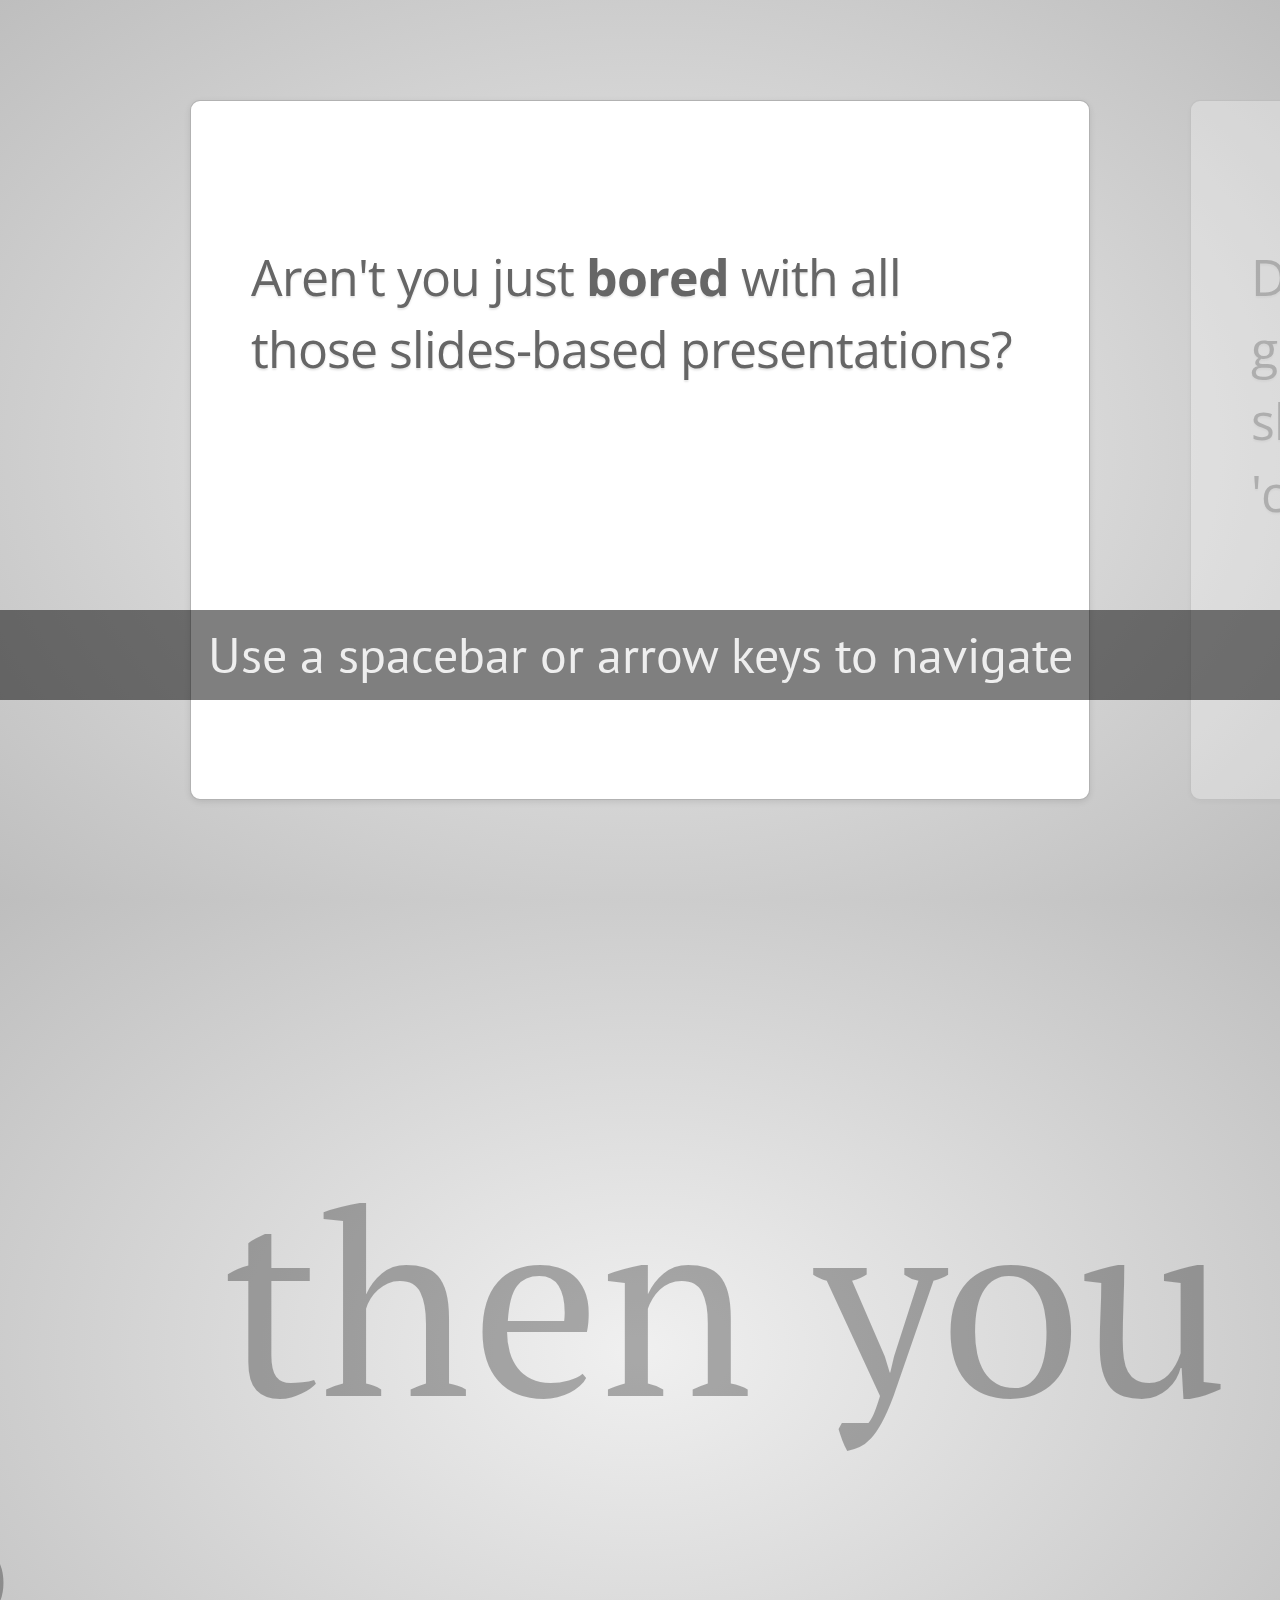
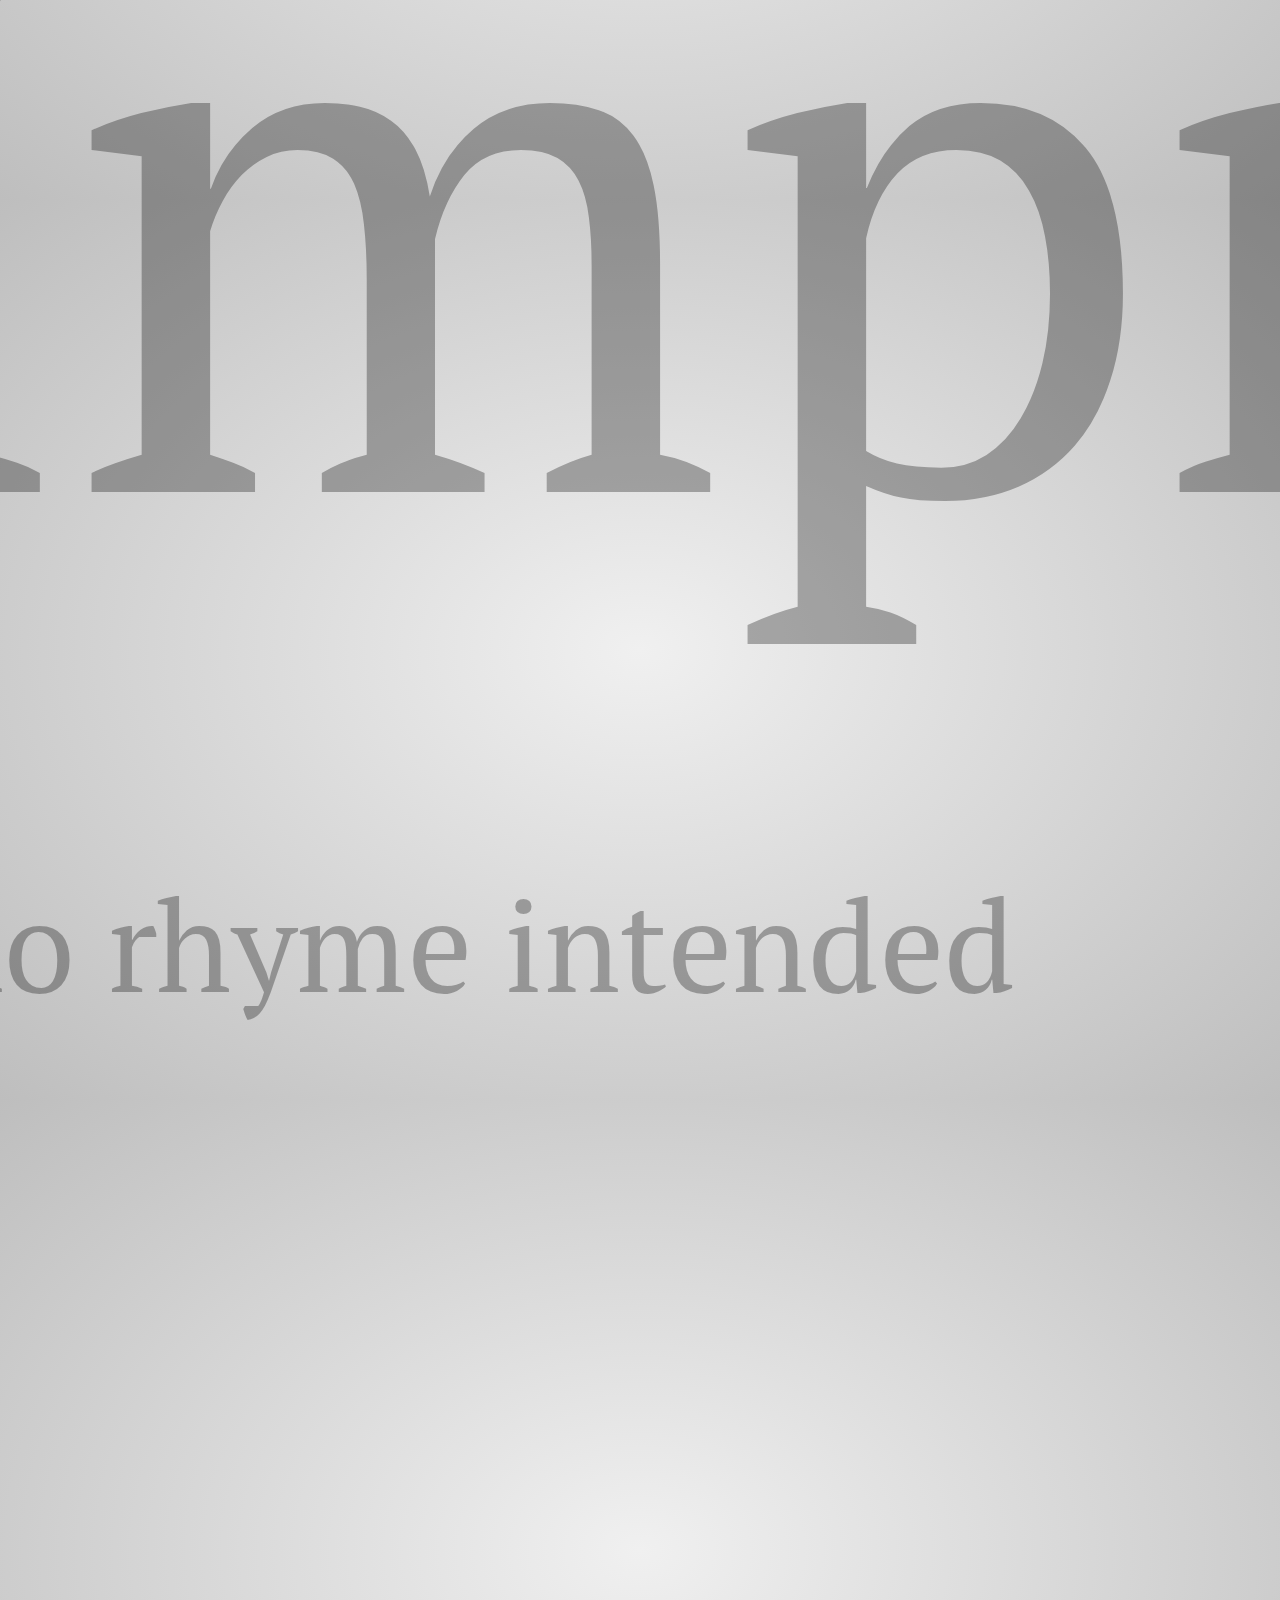
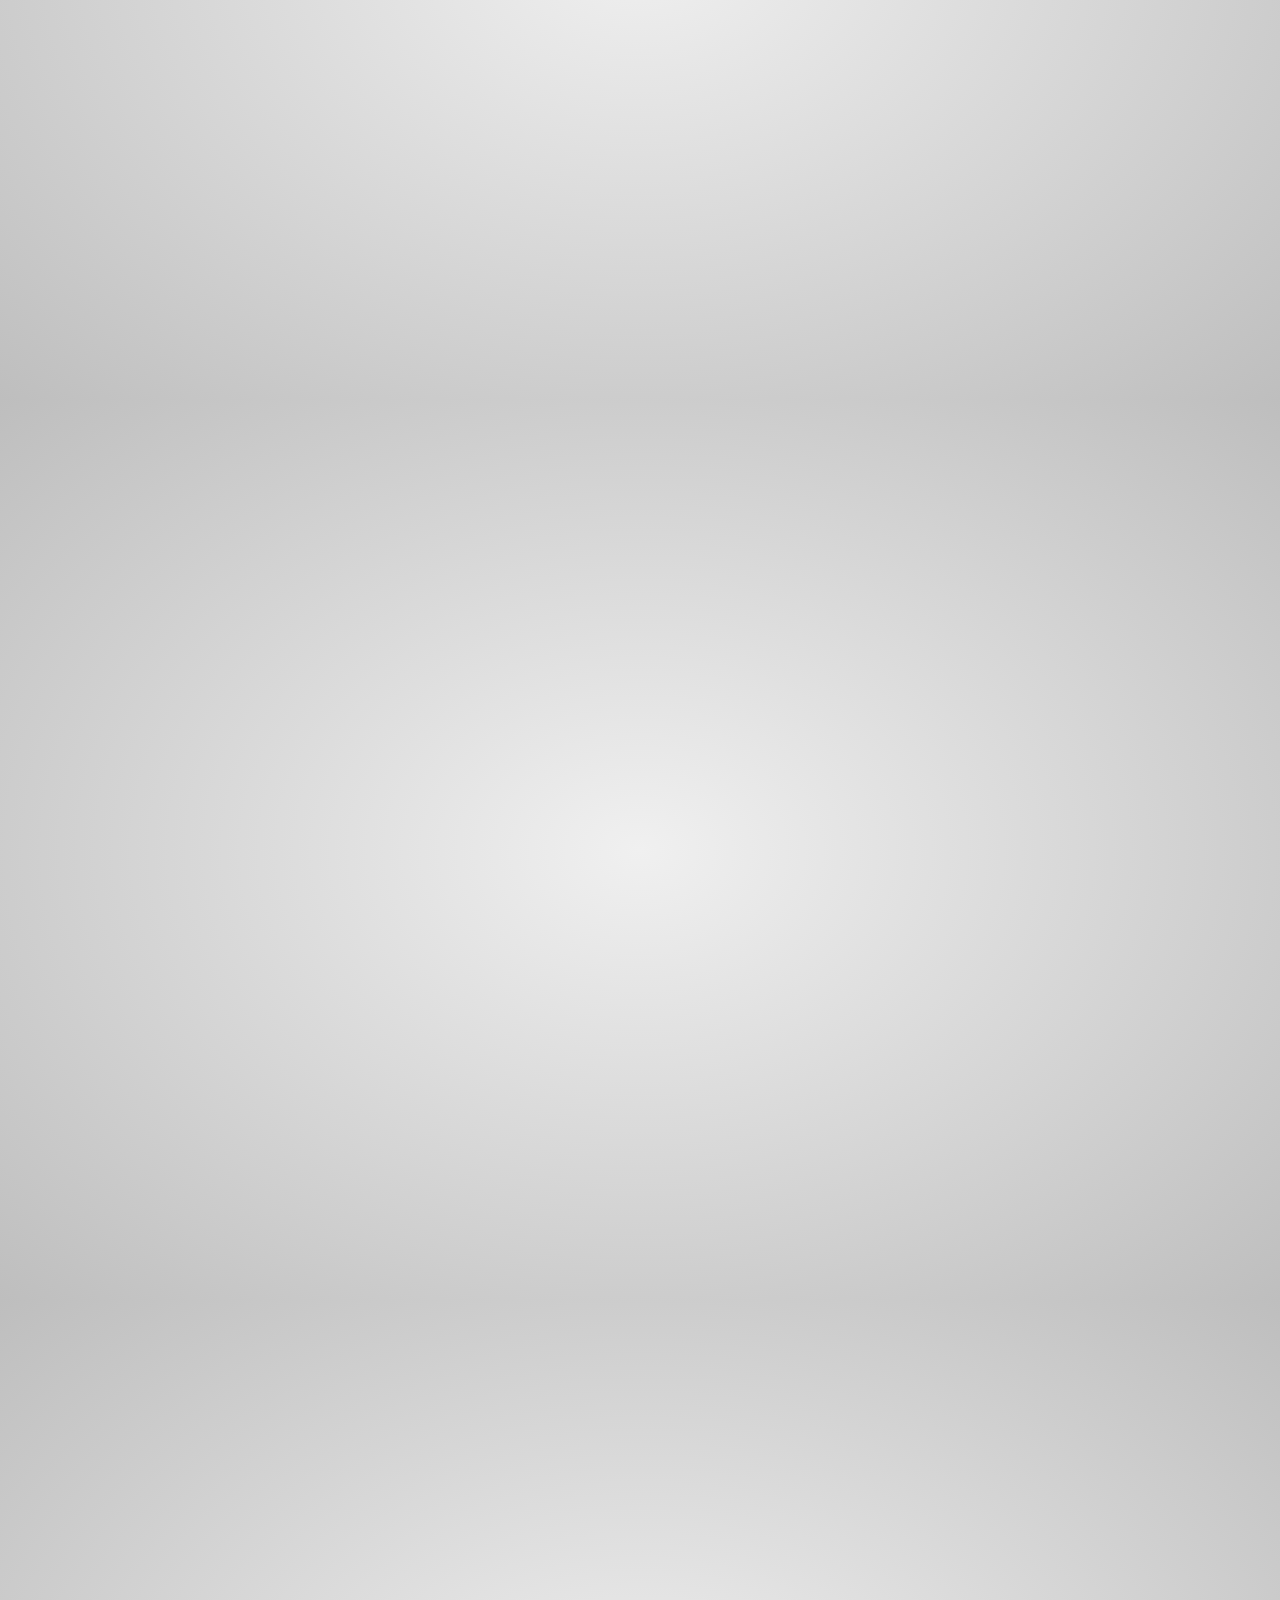
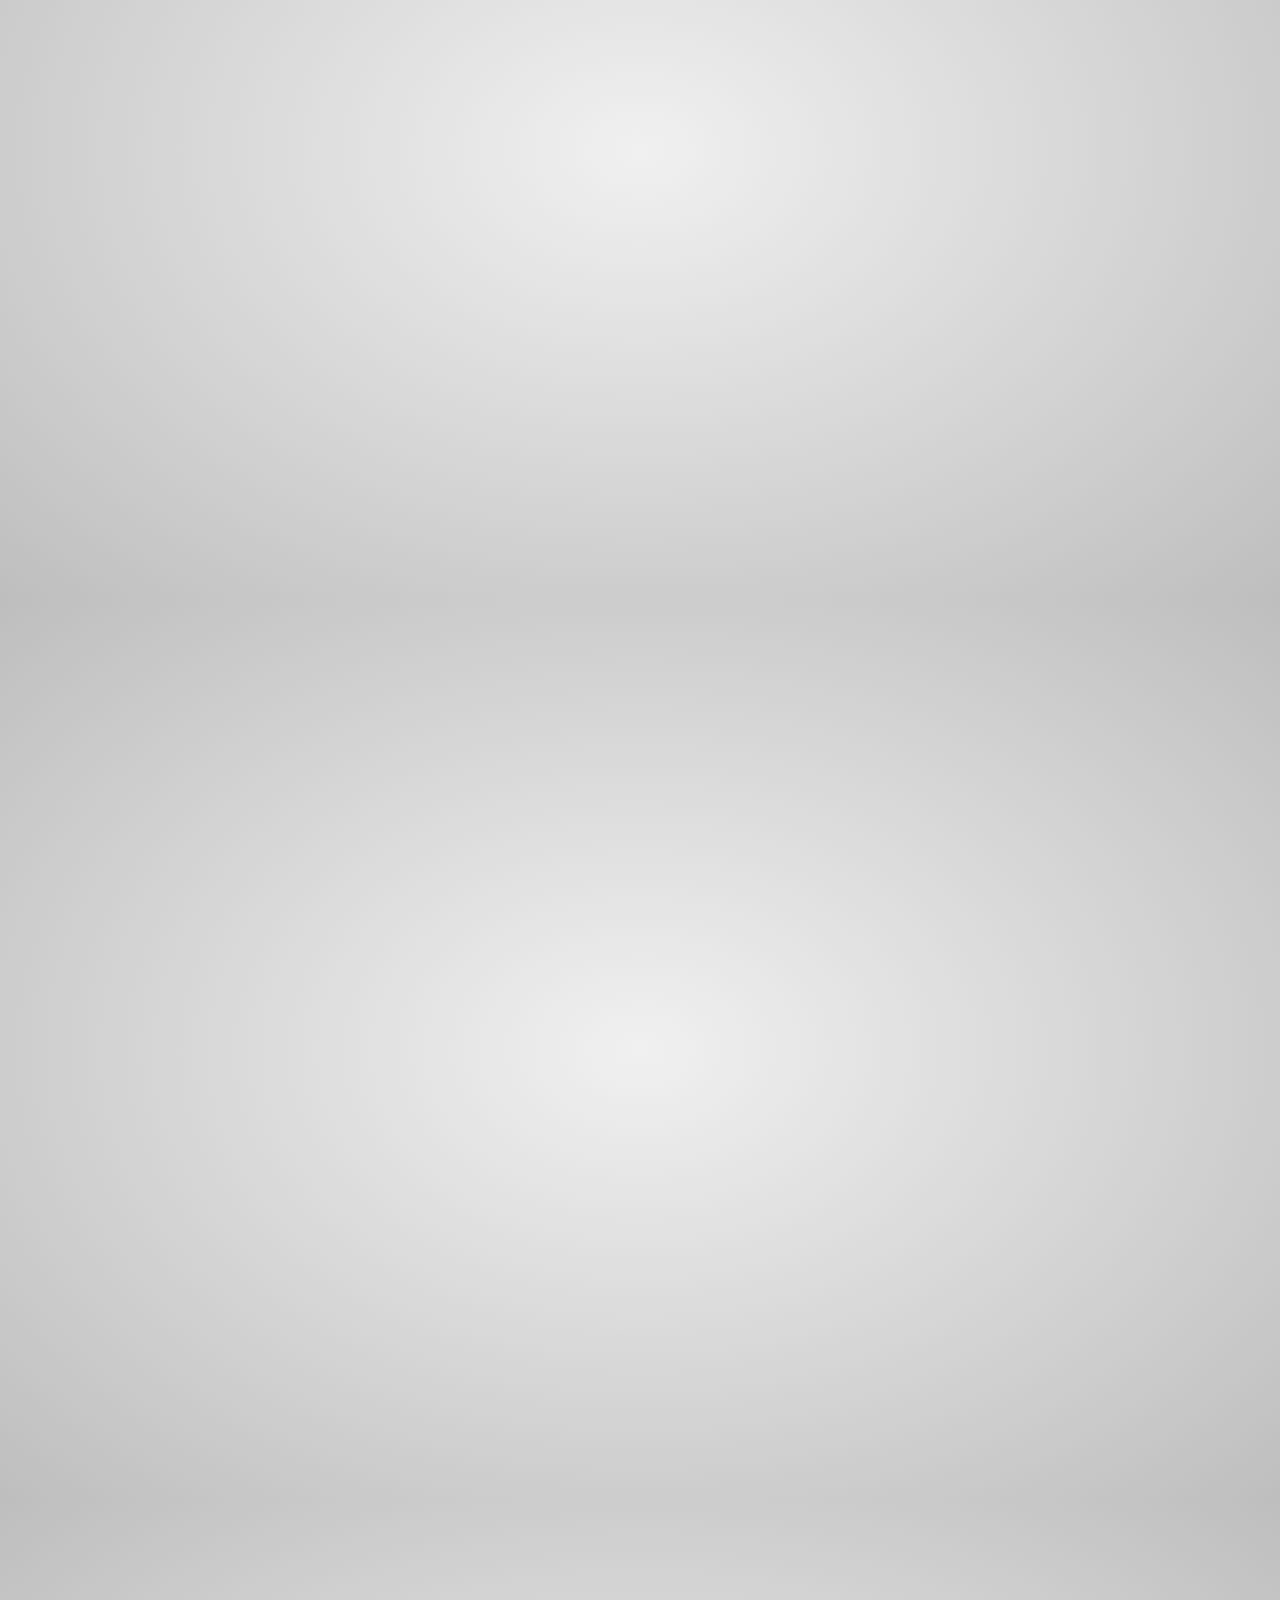
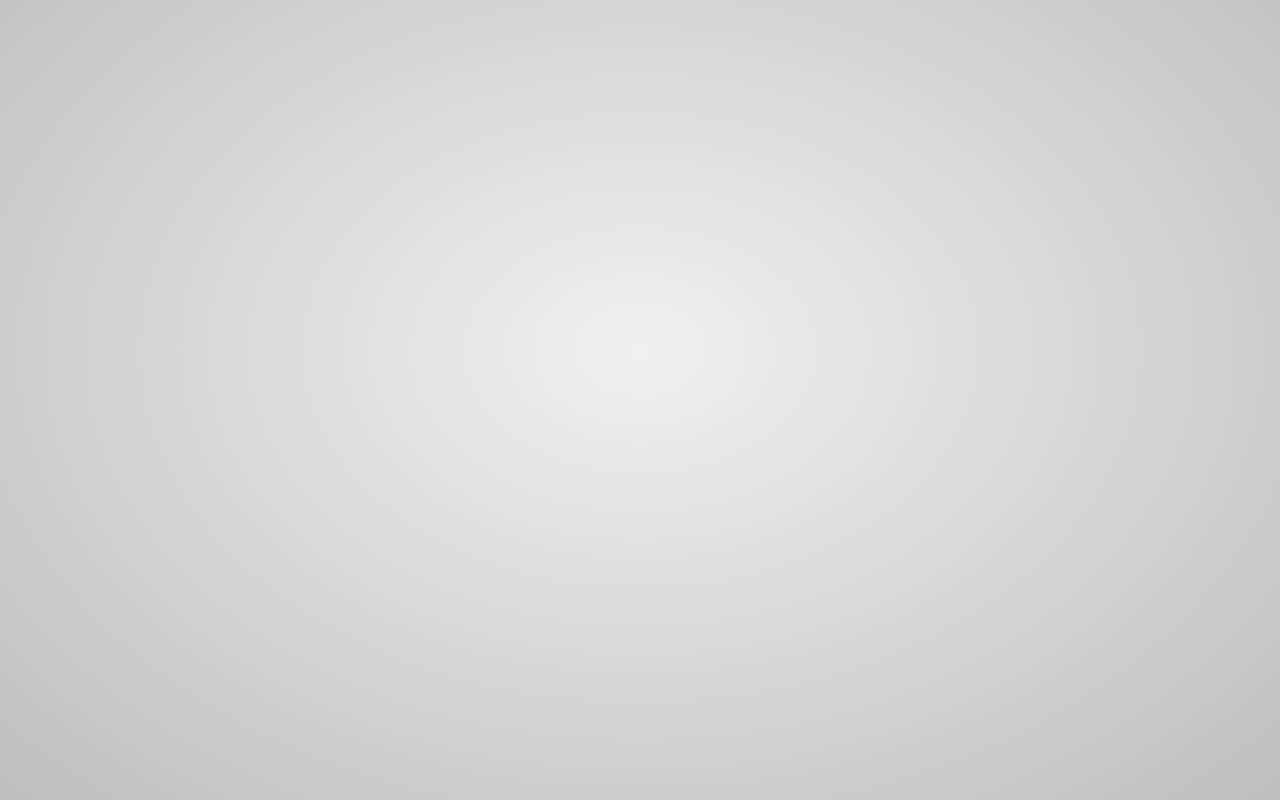
<file: bower_components/impress.js/index.html>
<!doctype html>

<!--

    Welcome to the light side of the source, young padawan.

    One step closer to learn something interesting you are...

                               ____                  
                            _.' :  `._               
                        .-.'`.  ;   .'`.-.           
               __      / : ___\ ;  /___ ; \      __  
             ,'_ ""--.:__;".-.";: :".-.":__;.--"" _`,
             :' `.t""--.. '<@.`;_  ',@:` ..--""j.' `;
                  `:-.._J '-.-'L__ `-- ' L_..-;'     
                    "-.__ ;  .-"  "-.  : __.-"       
                        L ' /.------.\ ' J           
                         "-.   "--"   .-"            
                        __.l"-:_JL_;-";.__           
                     .-j/'.;  ;""""  / .'\"-.        
                   .' /:`. "-.:     .-" .';  `.      
                .-"  / ;  "-. "-..-" .-"  :    "-.   
             .+"-.  : :      "-.__.-"      ;-._   \  
             ; \  `.; ;                    : : "+. ; 
             :  ;   ; ;                    : ;  : \: 
             ;  :   ; :                    ;:   ;  : 
            : \  ;  :  ;                  : ;  /  :: 
            ;  ; :   ; :                  ;   :   ;: 
            :  :  ;  :  ;                : :  ;  : ; 
            ;\    :   ; :                ; ;     ; ; 
            : `."-;   :  ;              :  ;    /  ; 
             ;    -:   ; :              ;  : .-"   : 
             :\     \  :  ;            : \.-"      : 
              ;`.    \  ; :            ;.'_..--  / ; 
              :  "-.  "-:  ;          :/."      .'  :
               \         \ :          ;/  __        :
                \       .-`.\        /t-""  ":-+.   :
                 `.  .-"    `l    __/ /`. :  ; ; \  ;
                   \   .-" .-"-.-"  .' .'j \  /   ;/ 
                    \ / .-"   /.     .'.' ;_:'    ;  
                     :-""-.`./-.'     /    `.___.'   
                           \ `t  ._  /               
                            "-.t-._:'                

-->

<!--
    
    So you'd like to know how to use impress.js?
    
    You've made the first, very important step -- you're reading the source code.
    And that's how impress.js presentations are built -- with HTML and CSS code.
    
    Believe me, you need quite decent HTML and CSS skills to be able to use impress.js effectively.
    And what is even more important, you need to be a designer, too, because there are no default
    styles for impress.js presentations, there is no default or automatic layout for them.
    
    You need to design and build it by hand.
    
    So...
    
    Would you still like to know how to use impress.js?
    
-->

<html lang="en">
<head>
    <meta charset="utf-8" />
    <meta name="viewport" content="width=1024" />
    <meta name="apple-mobile-web-app-capable" content="yes" />
    <title>impress.js | presentation tool based on the power of CSS3 transforms and transitions in modern browsers | by Bartek Szopka @bartaz</title>
    
    <meta name="description" content="impress.js is a presentation tool based on the power of CSS3 transforms and transitions in modern browsers and inspired by the idea behind prezi.com." />
    <meta name="author" content="Bartek Szopka" />

    <link href="http://fonts.googleapis.com/css?family=Open+Sans:regular,semibold,italic,italicsemibold|PT+Sans:400,700,400italic,700italic|PT+Serif:400,700,400italic,700italic" rel="stylesheet" />

    <!--
        
        Impress.js doesn't depend on any external stylesheet. Script adds all styles it needs for
        presentation to work.
        
        This style below contains styles only for demo presentation. Browse it to see how impress.js
        classes are used to style presentation steps, or how to apply fallback styles, but I don't want
        you to use them directly in your presentation.
        
        Be creative, build your own. We don't really want all impress.js presentations to look the same,
        do we?
        
        When creating your own presentation get rid of this file. Start from scratch, it's fun!
        
    -->
    <link href="css/impress-demo.css" rel="stylesheet" />
    
    <link rel="shortcut icon" href="favicon.png" />
    <link rel="apple-touch-icon" href="apple-touch-icon.png" />
</head>

<!--
    
    Body element is used by impress.js to set some useful class names, that will allow you to detect
    the support and state of the presentation in CSS or other scripts.
    
    First very useful class name is `impress-not-supported`. This class means, that browser doesn't
    support features required by impress.js, so you should apply some fallback styles in your CSS.
    It's not necessary to add it manually on this element. If the script detects that browser is not
    good enough it will add this class, but keeping it in HTML means that users without JavaScript
    will also get fallback styles.
    
    When impress.js script detects that browser supports all required features, this class name will
    be removed.
    
    The class name on body element also depends on currently active presentation step. More details about
    it can be found later, when `hint` element is being described.
    
-->
<body class="impress-not-supported">

<!--
    For example this fallback message is only visible when there is `impress-not-supported` class on body.
-->
<div class="fallback-message">
    <p>Your browser <b>doesn't support the features required</b> by impress.js, so you are presented with a simplified version of this presentation.</p>
    <p>For the best experience please use the latest <b>Chrome</b>, <b>Safari</b> or <b>Firefox</b> browser.</p>
</div>

<!--
    
    Now that's the core element used by impress.js.
    
    That's the wrapper for your presentation steps. In this element all the impress.js magic happens.
    It doesn't have to be a `<div>`. Only `id` is important here as that's how the script find it.
    
    You probably won't need it now, but there are some configuration options that can be set on this element.
    
    To change the duration of the transition between slides use `data-transition-duration="2000"` giving it
    a number of ms. It defaults to 1000 (1s).
    
    You can also control the perspective with `data-perspective="500"` giving it a number of pixels.
    It defaults to 1000. You can set it to 0 if you don't want any 3D effects.
    If you are willing to change this value make sure you understand how CSS perspective works:
    https://developer.mozilla.org/en/CSS/perspective
    
    But as I said, you won't need it for now, so don't worry - there are some simple but interesing things
    right around the corner of this tag ;)
    
-->
<div id="impress">

    <!--
        
        Here is where interesting thing start to happen.
        
        Each step of the presentation should be an element inside the `#impress` with a class name
        of `step`. These step elements are positioned, rotated and scaled by impress.js, and
        the 'camera' shows them on each step of the presentation.
        
        Positioning information is passed through data attributes.
        
        In the example below we only specify x and y position of the step element with `data-x="-1000"`
        and `data-y="-1500` attributes. This means that **the center** of the element (yes, the center)
        will be positioned in point x = -1000px and y = -1500px of the presentation 'canvas'.
        
        It will not be rotated or scaled.
        
    -->
    <div id="bored" class="step slide" data-x="-1000" data-y="-1500">
        <q>Aren't you just <b>bored</b> with all those slides-based presentations?</q>
    </div>

    <!--
        
        The `id` attribute of the step element is used to identify it in the URL, but it's optional.
        If it is not defined, it will get a default value of `step-N` where N is a number of slide.
        
        So in the example below it'll be `step-2`.
        
        The hash part of the url when this step is active will be `#/step-2`.
        
        You can also use `#step-2` in a link, to point directly to this particular step.
        
        Please note, that while `#/step-2` (with slash) would also work in a link it's not recommended.
        Using classic `id`-based links like `#step-2` makes these links usable also in fallback mode.
        
    -->
    <div class="step slide" data-x="0" data-y="-1500">
        <q>Don't you think that presentations given <strong>in modern browsers</strong> shouldn't <strong>copy the limits</strong> of 'classic' slide decks?</q>
    </div>

    <div class="step slide" data-x="1000" data-y="-1500">
        <q>Would you like to <strong>impress your audience</strong> with <strong>stunning visualization</strong> of your talk?</q>
    </div>

    <!--
        
        This is an example of step element being scaled.
        
        Again, we use a `data-` attribute, this time it's `data-scale="4"`, so it means that this
        element will be 4 times larger than the others.
        From presentation and transitions point of view it means, that it will have to be scaled
        down (4 times) to make it back to it's correct size.
        
    -->
    <div id="title" class="step" data-x="0" data-y="0" data-scale="4">
        <span class="try">then you should try</span>
        <h1>impress.js<sup>*</sup></h1>
        <span class="footnote"><sup>*</sup> no rhyme intended</span>
    </div>

    <!--
        
        This element introduces rotation.
        
        Notation shouldn't be a surprise. We use `data-rotate="90"` attribute, meaning that this
        element should be rotated by 90 degrees clockwise.
        
    -->
    <div id="its" class="step" data-x="850" data-y="3000" data-rotate="90" data-scale="5">
        <p>It's a <strong>presentation tool</strong> <br/>
        inspired by the idea behind <a href="http://prezi.com">prezi.com</a> <br/>
        and based on the <strong>power of CSS3 transforms and transitions</strong> in modern browsers.</p>
    </div>

    <div id="big" class="step" data-x="3500" data-y="2100" data-rotate="180" data-scale="6">
        <p>visualize your <b>big</b> <span class="thoughts">thoughts</span></p>
    </div>

    <!--
        
        And now it gets really exiting! We move into third dimension!
        
        Along with `data-x` and `data-y`, you can define the position on third (Z) axis, with
        `data-z`. In the example below we use `data-z="-3000"` meaning that element should be
        positioned far away from us (by 3000px).
        
    -->
    <div id="tiny" class="step" data-x="2825" data-y="2325" data-z="-3000" data-rotate="300" data-scale="1">
        <p>and <b>tiny</b> ideas</p>
    </div>

    <!--
        
        This step here doesn't introduce anything new when it comes to data attributes, but you
        should notice in the demo that some words of this text are being animated.
        It's a very basic CSS transition that is applied to the elements when this step element is
        reached.
        
        At the very beginning of the presentation all step elements are given the class of `future`.
        It means that they haven't been visited yet.
        
        When the presentation moves to given step `future` is changed to `present` class name.
        That's how animation on this step works - text moves when the step has `present` class.
        
        Finally when the step is left the `present` class is removed from the element and `past`
        class is added.
        
        So basically every step element has one of three classes: `future`, `present` and `past`.
        Only one current step has the `present` class.
        
    -->
    <div id="ing" class="step" data-x="3500" data-y="-850" data-rotate="270" data-scale="6">
        <p>by <b class="positioning">positioning</b>, <b class="rotating">rotating</b> and <b class="scaling">scaling</b> them on an infinite canvas</p>
    </div>

    <div id="imagination" class="step" data-x="6700" data-y="-300" data-scale="6">
        <p>the only <b>limit</b> is your <b class="imagination">imagination</b></p>
    </div>

    <div id="source" class="step" data-x="6300" data-y="2000" data-rotate="20" data-scale="4">
        <p>want to know more?</p>
        <q><a href="http://github.com/bartaz/impress.js">use the source</a>, Luke!</q>
    </div>

    <div id="one-more-thing" class="step" data-x="6000" data-y="4000" data-scale="2">
        <p>one more thing...</p>
    </div>

    <!--
        
        And the last one shows full power and flexibility of impress.js.
        
        You can not only position element in 3D, but also rotate it around any axis.
        So this one here will get rotated by -40 degrees (40 degrees anticlockwise) around X axis and
        10 degrees (clockwise) around Y axis.
        
        You can of course rotate it around Z axis with `data-rotate-z` - it has exactly the same effect
        as `data-rotate` (these two are basically aliases).
        
    -->
    <div id="its-in-3d" class="step" data-x="6200" data-y="4300" data-z="-100" data-rotate-x="-40" data-rotate-y="10" data-scale="2">
        <p><span class="have">have</span> <span class="you">you</span> <span class="noticed">noticed</span> <span class="its">it's</span> <span class="in">in</span> <b>3D<sup>*</sup></b>?</p>
        <span class="footnote">* beat that, prezi ;)</span>
    </div>

    <!--
        
        So to make a summary of all the possible attributes used to position presentation steps, we have:
        
        * `data-x`, `data-y`, `data-z` -- they define the position of **the center** of step element on
            the canvas in pixels; their default value is 0;
        * `data-rotate-x`, `data-rotate-y`, 'data-rotate-z`, `data-rotate` -- they define the rotation of
            the element around given axis in degrees; their default value is 0; `data-rotate` and `data-rotate-z`
            are exactly the same;
        * `data-scale` -- defines the scale of step element; default value is 1
        
        These values are used by impress.js in CSS transformation functions, so for more information consult
        CSS transfrom docs: https://developer.mozilla.org/en/CSS/transform
        
    -->
    <div id="overview" class="step" data-x="3000" data-y="1500" data-scale="10">
    </div>

</div>

<!--
    
    Hint is not related to impress.js in any way.
    
    But it can show you how to use impress.js features in creative way.
    
    When the presentation step is shown (selected) its element gets the class of "active" and the body element
    gets the class based on active step id `impress-on-ID` (where ID is the step's id)... It may not be
    so clear because of all these "ids" in previous sentence, so for example when the first step (the one with
    the id of `bored`) is active, body element gets a class of `impress-on-bored`.
    
    This class is used by this hint below. Check CSS file to see how it's shown with delayed CSS animation when
    the first step of presentation is visible for a couple of seconds.
    
    ...
    
    And when it comes to this piece of JavaScript below ... kids, don't do this at home ;)
    It's just a quick and dirty workaround to get different hint text for touch devices.
    In a real world it should be at least placed in separate JS file ... and the touch content should be
    probably just hidden somewhere in HTML - not hard-coded in the script.
    
    Just sayin' ;)
    
-->
<div class="hint">
    <p>Use a spacebar or arrow keys to navigate</p>
</div>
<script>
if ("ontouchstart" in document.documentElement) { 
    document.querySelector(".hint").innerHTML = "<p>Tap on the left or right to navigate</p>";
}
</script>

<!--
    
    Last, but not least.
    
    To make all described above really work, you need to include impress.js in the page.
    I strongly encourage to minify it first.
    
    In here I just include full source of the script to make it more readable.
    
    You also need to call a `impress().init()` function to initialize impress.js presentation.
    And you should do it in the end of your document. Not only because it's a good practice, but also
    because it should be done when the whole document is ready.
    Of course you can wrap it in any kind of "DOM ready" event, but I was too lazy to do so ;)
    
-->
<script src="js/impress.js"></script>
<script>impress().init();</script>

<!--
    
    The `impress()` function also gives you access to the API that controls the presentation.
    
    Just store the result of the call:
    
        var api = impress();
    
    and you will get three functions you can call:
    
        `api.init()` - initializes the presentation,
        `api.next()` - moves to next step of the presentation,
        `api.prev()` - moves to previous step of the presentation,
        `api.goto( idx | id | element, [duration] )` - moves the presentation to the step given by its index number
                id or the DOM element; second parameter can be used to define duration of the transition in ms,
                but it's optional - if not provided default transition duration for the presentation will be used.
    
    You can also simply call `impress()` again to get the API, so `impress().next()` is also allowed.
    Don't worry, it wont initialize the presentation again.
    
    For some example uses of this API check the last part of the source of impress.js where the API
    is used in event handlers.
    
-->

</body>
</html>

<!--
    
    Now you know more or less everything you need to build your first impress.js presentation, but before
    you start...
    
    Oh, you've already cloned the code from GitHub?
    
    You have it open in text editor?
    
    Stop right there!
    
    That's not how you create awesome presentations. This is only a code. Implementation of the idea that
    first needs to grow in your mind.
    
    So if you want to build great presentation take a pencil and piece of paper. And turn off the computer.
    
    Sketch, draw and write. Brainstorm your ideas on a paper. Try to build a mind-map of what you'd like
    to present. It will get you closer and closer to the layout you'll build later with impress.js.
    
    Get back to the code only when you have your presentation ready on a paper. It doesn't make sense to do
    it earlier, because you'll only waste your time fighting with positioning of useless points.
    
    If you think I'm crazy, please put your hands on a book called "Presentation Zen". It's all about 
    creating awesome and engaging presentations.
    
    Think about it. 'Cause impress.js may not help you, if you have nothing interesting to say.
    
-->

<!--
    
    Are you still reading this?
    
    For real?
    
    I'm impressed! Feel free to let me know that you got that far (I'm @bartaz on Twitter), 'cause I'd like
    to congratulate you personally :)
    
    But you don't have to do it now. Take my advice and take some time off. Make yourself a cup of coffee, tea,
    or anything you like to drink. And raise a glass for me ;)
    
    Cheers!
    
-->
</file>
<file: content/css/main.css>
* {
  box-sizing: border-box;
}

html {
  font-family: 'Raleway', Calibri, sans-serif;
  font-size: 35px;
  cursor: default;
}

nav {
  padding: 10px;
  transition: opacity .3s linear;

  opacity: 0.3;
  z-index: 1;
  background: rgba(255, 255, 255, .5);

  border-radius: 3px;
}

nav:hover {
  opacity: 1;
}

nav h2 {
  margin: 0;
  font-size: .6rem;
}

nav ul {
  margin: 0;
  padding: 0;
}

nav ul li {
  list-style: none;
  transition: background-color .3s linear;
}

nav a {
  text-decoration: none;
  color: #00f;

  display: block;
  width: 100%;
  padding: 0 .5em;

  font-weight: 200;
}

nav#sort-algorithm-nav {
  position: fixed;
  top: 0;
  right: 0;

  font-size: .5em;
  text-align: right;
}

nav#step-nav {
  position: fixed;
  bottom: 0;
  left: 0;
  right: 0;

  padding: 0;
}

  nav#step-nav ul {
    text-align: center;
    height: 1em;
  }

  nav#step-nav li {
    position: absolute;
    line-height: 1em;
    width: 1em;
    text-align: center;
    background: #22f;
  }

    nav#step-nav li a {
      padding: 0;

      color: #fff;
    }

  nav#step-nav li:hover {
    background: #00f;
  }

  nav#step-nav li.prev {
    left: 0;
  }

  nav#step-nav li.next {
    right: 0;
  }

pre code {
  font-family: Consolas, monospace;
}

.step {
  min-width: 700px;
  position:relative;
  margin:0 auto;

  -moz-transition: 1s opacity;
  -webkit-transition: 1s opacity;
  transition: 1s opacity;
}

.step h1,
.step h2 {
  font-family: 'Wire One', sans-serif;
}

.step:not(.active) {
  cursor: pointer;
  z-index: -1;
}

.step a {
  transition: border .1s linear;

  color: #333;
  font-weight: bold;
  text-decoration: none;
  border-bottom: transparent solid 5px;
}

.step a:focus,
.step a:hover {
  border-bottom-color: #999;
}

.step img {
  max-width: 1200px;
  max-height: 800px;
}

.step.sort-title {
  min-width: 1000px;
  height: 700px;
}

  .step.sort-title h2 {
    transition: font-size .3s linear, margin .3s linear;

    font-size: 2em;
    margin-top: 0;
    margin-bottom: 0;
  }

  .step.sort-title img,
  .step.sort-title p,
  .step.sort-title table,
  .step.sort-code {
    transition: opacity .3s linear;
    opacity: 0;
  }

  .step.sort-title img {
    float: right;
    margin: .5em;
    position: relative;

    width: 300px;
    height: auto;
  }

  .step.sort-title p {
    text-align: justify;
  }

  .step.sort-title table {
    font-size: .7em;
    text-align: center;
    border-collapse: collapse;
    width: 100%;
  }

    .step.sort-title table th,
    .step.sort-title table td {
      padding: .1em .5em;
      border: 3px groove #ddd;
    }

.step.sort-title.active {
  /*max-height: 1000px;*/
}

  .step.sort-title.active h2 {
    font-size: 3rem;
  }

  .step.sort-title.active img,
  .step.sort-title.active p,
  .step.sort-title.active table,
  .step.sort-code.active {
    opacity: 1;
  }

.step.sort-code {
  min-width: 1000px;
  text-align: center;
}

  .step.sort-code pre {
    margin: 0;
    display: inline-block;
    width: auto;
    max-width: 100%;
  }

    .step.sort-code pre code {
      max-height: 500px;
      padding: 0;

      overflow-x: hidden;
      overflow-wrap: break-word;
      white-space: pre-wrap;

      font-size: .6em;
      text-align: left;
    }

.step.array-overlay:not(.active) {
  opacity: 0;
}

.step.array-overlay {
  text-align: center;
}

.step.array-overlay.auto::after {
  content: 'Auto';

  position: fixed;
  left: 100%;
  top: 0;

  width: 1em;
  padding: 3px 5px;

  background: #282;
  opacity: .5;
  color: #fff;

  text-align: center;
  text-transform: uppercase;
  font-size: .5em;
  -ms-word-break: break-word;
  word-break: break-word;
  font-weight: bold;
}

.array {
  /* set counter to start *after* -1 */
  counter-reset: array-index -1;

  padding: 0;
  margin: 0;

  cursor: default;
  font-family: Consolas;
}

.array li {
  display: inline-block;
  padding: .3em;
  margin: 0 5px 45px;
  border: 3px solid black;
  font-size: 2em;
  font-weight: bold;
  counter-increment: array-index;
  position: relative;
  max-width: 15%;
  text-align: center;

  transition: background-color .3s linear, border-color .3s linear, color .3s linear;
}

.array li::after {
  content: counter(array-index);
  position: absolute;
  top: 100%;
  left: 50%;
  margin-left: -.2em;
  margin-top: .2em;

  font-family: 'Century Gothic';
  font-size: 0.5em;
  font-weight: lighter;
}

.array.swap-done li {
  transition: background-color 0 linear, border-color 0 linear, color 0 linear;
}

.array li.pivot {
  top: -45px;
}

.array li.pivot,
.array li.marked {
  border-color: #fa2;
  color: #fa2;
  background-color: #ffa;
}

.array li.highlighted {
  border-color: #22f;
  color: #22f;
  background-color: #eef;
}

.array li.highlighted.pivot {
  background-color: #aaf;
}

.array li.swapped,
.array li.moved,
.array li.wrong {
  border-color: #f22;
  color: #f22;
  background-color: #fee;
}

.array li.swapped.pivot,
.array li.moved.pivot {
  background-color: #faa;
}

.array li.blurred {
  border-color: #aaa;
  color: #aaa;
  background-color: #eee;

  opacity: .2;
}

.array li.blurred.ordered {
  opacity: .2;
}

.array.swap-done li.swapped,
.array.move-done li.moved,
.array.ordered li,
.array li.ordered {
  border-color: #282;
  color: #282;
  background-color: #efe;
}

.array.swap-done li.swapped.pivot,
.array.move-done li.moved.pivot,
.array.ordered li.pivot,
.array li.ordered.pivot {
  background-color: #afa;
}


/* ESTILO POR STEP */
#intro {
  width: 300px;
  text-align: center;
}

#intro h1 {
  margin-bottom: .5em;
}

#intro h2 {
  margin-top: 0;
  font-weight: normal;
}

#intro .integrantes {
  margin-top: 3em;
  padding: 0;
}

#intro .integrantes li {
  list-style-type: none;
  text-align: right;
}

#quicksort-array-direita-9-relembrando p {
  position: absolute;
  bottom: 100%;
  left: 0;
  right: 0;
  margin-bottom: 45px;
  margin-top: 0;
}

#comparacao {
  font-size: 4em;
  text-align: center;
}
/* REMOVER */
/*img {
  position: absolute;
  bottom: 60%;
  left: 271px;
}*/
</file>
<file: content/js/highlight.js/styles/color-brewer.css>
/*

Colorbrewer theme
Original: https://github.com/mbostock/colorbrewer-theme (c) Mike Bostock <mike@ocks.org>
Ported by Fabrício Tavares de Oliveira

*/

.hljs {
  display: block;
  overflow-x: auto;
  padding: 0.5em;
  background: #fff;
  -webkit-text-size-adjust: none;
}

.hljs,
.hljs-subst,
.hljs-tag .hljs-title,
.nginx .hljs-title {
  color: #000;
}

.hljs-string,
.hljs-title,
.hljs-constant,
.hljs-parent,
.hljs-tag .hljs-value,
.hljs-rules .hljs-value,
.hljs-preprocessor,
.hljs-pragma,
.haml .hljs-symbol,
.ruby .hljs-symbol,
.ruby .hljs-symbol .hljs-string,
.hljs-template_tag,
.django .hljs-variable,
.smalltalk .hljs-class,
.hljs-addition,
.hljs-flow,
.hljs-stream,
.bash .hljs-variable,
.apache .hljs-tag,
.apache .hljs-cbracket,
.tex .hljs-command,
.tex .hljs-special,
.erlang_repl .hljs-function_or_atom,
.asciidoc .hljs-header,
.markdown .hljs-header,
.coffeescript .hljs-attribute {
  color: #756bb1;
}

.smartquote,
.hljs-comment,
.hljs-annotation,
.diff .hljs-header,
.hljs-chunk,
.asciidoc .hljs-blockquote,
.markdown .hljs-blockquote {
  color: #636363;
}

.hljs-number,
.hljs-date,
.hljs-regexp,
.hljs-literal,
.hljs-hexcolor,
.smalltalk .hljs-symbol,
.smalltalk .hljs-char,
.go .hljs-constant,
.hljs-change,
.lasso .hljs-variable,
.makefile .hljs-variable,
.asciidoc .hljs-bullet,
.markdown .hljs-bullet,
.asciidoc .hljs-link_url,
.markdown .hljs-link_url {
  color: #31a354;
}

.hljs-label,
.hljs-javadoc,
.ruby .hljs-string,
.hljs-decorator,
.hljs-filter .hljs-argument,
.hljs-localvars,
.hljs-array,
.hljs-attr_selector,
.hljs-important,
.hljs-pseudo,
.hljs-pi,
.haml .hljs-bullet,
.hljs-doctype,
.hljs-deletion,
.hljs-envvar,
.hljs-shebang,
.apache .hljs-sqbracket,
.nginx .hljs-built_in,
.hljs-list .hljs-built_in,
.tex .hljs-formula,
.erlang_repl .hljs-reserved,
.hljs-prompt,
.asciidoc .hljs-link_label,
.markdown .hljs-link_label,
.vhdl .hljs-attribute,
.clojure .hljs-attribute,
.asciidoc .hljs-attribute,
.lasso .hljs-attribute,
.coffeescript .hljs-property,
.hljs-phony {
  color: #88f;
}



.hljs-keyword,
.hljs-id,
.hljs-title,
.hljs-built_in,
.css .hljs-tag,
.hljs-javadoctag,
.hljs-phpdoc,
.hljs-dartdoc,
.hljs-yardoctag,
.smalltalk .hljs-class,
.hljs-winutils,
.bash .hljs-variable,
.apache .hljs-tag,
.hljs-type,
.hljs-typename,
.tex .hljs-command,
.asciidoc .hljs-strong,
.markdown .hljs-strong,
.hljs-request,
.hljs-status {
  color: #3182bd;
}

.asciidoc .hljs-emphasis,
.markdown .hljs-emphasis {
  font-style: italic;
}

.nginx .hljs-built_in {
  font-weight: normal;
}

.coffeescript .javascript,
.javascript .xml,
.lasso .markup,
.tex .hljs-formula,
.xml .javascript,
.xml .vbscript,
.xml .css,
.xml .hljs-cdata {
  opacity: 0.5;
}

.css .hljs-attribute,
.html .hljs-attribute {
  color: #e6550d;
}

.css .hljs-class,
.html .hljs-tag,
.html .hljs-title {
  color: #3182bd;
}
</file>
<file: bower_components/impress.js/css/impress-demo.css>
/**
 * This is a stylesheet for a demo presentation for impress.js
 * 
 * It is not meant to be a part of impress.js and is not required by impress.js.
 * I expect that anyone creating a presentation for impress.js would create their own
 * set of styles.
 */


/* http://meyerweb.com/eric/tools/css/reset/ 
   v2.0 | 20110126
   License: none (public domain)
*/

html, body, div, span, applet, object, iframe,
h1, h2, h3, h4, h5, h6, p, blockquote, pre,
a, abbr, acronym, address, big, cite, code,
del, dfn, em, img, ins, kbd, q, s, samp,
small, strike, strong, sub, sup, tt, var,
b, u, i, center,
dl, dt, dd, ol, ul, li,
fieldset, form, label, legend,
table, caption, tbody, tfoot, thead, tr, th, td,
article, aside, canvas, details, embed, 
figure, figcaption, footer, header, hgroup, 
menu, nav, output, ruby, section, summary,
time, mark, audio, video {
    margin: 0;
    padding: 0;
    border: 0;
    font-size: 100%;
    font: inherit;
    vertical-align: baseline;
}

/* HTML5 display-role reset for older browsers */
article, aside, details, figcaption, figure, 
footer, header, hgroup, menu, nav, section {
    display: block;
}
body {
    line-height: 1;
}
ol, ul {
    list-style: none;
}
blockquote, q {
    quotes: none;
}
blockquote:before, blockquote:after,
q:before, q:after {
    content: '';
    content: none;
}

table {
    border-collapse: collapse;
    border-spacing: 0;
}


body {
    font-family: 'PT Sans', sans-serif;
    
    min-height: 740px;

    background: rgb(215, 215, 215);
    background: -webkit-gradient(radial, 50% 50%, 0, 50% 50%, 500, from(rgb(240, 240, 240)), to(rgb(190, 190, 190)));
    background: -webkit-radial-gradient(rgb(240, 240, 240), rgb(190, 190, 190));
    background:    -moz-radial-gradient(rgb(240, 240, 240), rgb(190, 190, 190));
    background:      -o-radial-gradient(rgb(240, 240, 240), rgb(190, 190, 190));
    background:         radial-gradient(rgb(240, 240, 240), rgb(190, 190, 190));

    -webkit-font-smoothing: antialiased;
}

b, strong { font-weight: bold }
i, em { font-style: italic}

a {
    color: inherit;
    text-decoration: none;
    padding: 0 0.1em;
    background: rgba(255,255,255,0.5);
    text-shadow: -1px -1px 2px rgba(100,100,100,0.9);
    border-radius: 0.2em;
    
    -webkit-transition: 0.5s;
    -moz-transition:    0.5s;
    -ms-transition:     0.5s;
    -o-transition:      0.5s;
    transition:         0.5s;
}

a:hover {
    background: rgba(255,255,255,1);
    text-shadow: -1px -1px 2px rgba(100,100,100,0.5);
}

/* enable clicking on elements 'hiding' behind body in 3D */
body     { pointer-events: none; }
#impress { pointer-events: auto; }

/* COMMON STEP STYLES */

.step {
    width: 900px;
    padding: 40px;

    -webkit-box-sizing: border-box;
    -moz-box-sizing:    border-box;
    -ms-box-sizing:     border-box;
    -o-box-sizing:      border-box;
    box-sizing:         border-box;

    font-family: 'PT Serif', georgia, serif;

    font-size: 48px;
    line-height: 1.5;
}

.step {
    -webkit-transition: opacity 1s;
    -moz-transition:    opacity 1s;
    -ms-transition:     opacity 1s;
    -o-transition:      opacity 1s;
    transition:         opacity 1s;
}

/* fade out inactive slides */
.step:not(.active) {
    opacity: 0.3;
}

/* STEP SPECIFIC STYLES */

/* hint on the first slide */

.hint {
    position: fixed;
    left: 0;
    right: 0;
    bottom: 200px;
    
    background: rgba(0,0,0,0.5);
    color: #EEE;
    text-align: center;
    
    font-size: 50px;
    padding: 20px;
    
    z-index: 100;
    
    opacity: 0;
    
    -webkit-transform: translateY(400px);
    -moz-transform:    translateY(400px);
    -ms-transform:     translateY(400px);
    -o-transform:      translateY(400px);
    transform:         translateY(400px);

    -webkit-transition: opacity 1s, -webkit-transform 0.5s 1s;
    -moz-transition:    opacity 1s,    -moz-transform 0.5s 1s;
    -ms-transition:     opacity 1s,     -ms-transform 0.5s 1s;
    -o-transition:      opacity 1s,      -o-transform 0.5s 1s;
    transition:         opacity 1s,         transform 0.5s 1s;
}

.impress-on-bored .hint {
    opacity: 1;
    
    -webkit-transition: opacity 1s 5s, -webkit-transform 0.5s;
    -moz-transition:    opacity 1s 5s,    -moz-transform 0.5s;
    -ms-transition:     opacity 1s 5s,     -ms-transform 0.5s;
    -o-transition:      opacity 1s 5s,      -o-transform 0.5s;
    transition:         opacity 1s 5s,         transform 0.5s;
    
    -webkit-transform: translateY(0px);
    -moz-transform:    translateY(0px);
    -ms-transform:     translateY(0px);
    -o-transform:      translateY(0px);
    transform:         translateY(0px);
}

/* impress.js title */

#title {
    padding: 0;
}

#title .try {
    font-size: 64px;
    position: absolute;
    top: -0.5em;
    left: 1.5em;
    
    -webkit-transform: translateZ(20px);
    -moz-transform:    translateZ(20px);
    -ms-transform:     translateZ(20px);
    -o-transform:      translateZ(20px);
    transform:         translateZ(20px);
}

#title h1 {
    font-size: 190px;
    
    -webkit-transform: translateZ(50px);
    -moz-transform:    translateZ(50px);
    -ms-transform:     translateZ(50px);
    -o-transform:      translateZ(50px);
    transform:         translateZ(50px);
}

#title .footnote {
    font-size: 32px;
}

/* big thoughts */

#big {
    width: 600px;
    text-align: center;
    font-size: 60px;
    line-height: 1;
}

#big b {
    display: block;
    font-size: 250px;
    line-height: 250px;
}

#big .thoughts {
    font-size: 90px;
    line-height: 150px;
}

/* tiny ideas */

#tiny {
    width: 500px;
    text-align: center;
}

#ing {
    width: 500px;
}

#ing b {
    display: inline-block;
    -webkit-transition: 0.5s;
    -moz-transition:    0.5s;
    -ms-transition:     0.5s;
    -o-transition:      0.5s;
    transition:         0.5s;
}

#ing.present .positioning {
    -webkit-transform: translateY(-10px);
    -moz-transform:    translateY(-10px);
    -ms-transform:     translateY(-10px);
    -o-transform:      translateY(-10px);
    transform:         translateY(-10px);
}

#ing.present .rotating {
    -webkit-transform: rotate(-10deg);
    -moz-transform:    rotate(-10deg);
    -ms-transform:     rotate(-10deg);
    -o-transform:      rotate(-10deg);
    transform:         rotate(-10deg);

    -webkit-transition-delay: 0.25s;
    -moz-transition-delay:    0.25s;
    -ms-transition-delay:     0.25s;
    -o-transition-delay:      0.25s;
    transition-delay:         0.25s;
}

#ing.present .scaling {
    -webkit-transform: scale(0.7);
    -moz-transform:    scale(0.7);
    -ms-transform:     scale(0.7);
    -o-transform:      scale(0.7);
    transform:         scale(0.7);

    -webkit-transition-delay: 0.5s;
    -moz-transition-delay:    0.5s;
    -ms-transition-delay:     0.5s;
    -o-transition-delay:      0.5s;
    transition-delay:         0.5s;
}

/* imagination */

#imagination {
    width: 600px;
}

#imagination .imagination {
    font-size: 78px;
}

/* use the source, Luke */

#source {
    width: 700px;
    padding-bottom: 300px;
    
    /* Yoda Icon :: Pixel Art from Star Wars http://www.pixeljoint.com/pixelart/1423.htm */
    background-image: url([data-uri]);
    background-position: bottom right;
    background-repeat: no-repeat;
}

#source q {
    font-size: 60px;
}

/* it's in 3D */

#its-in-3d p {
    -webkit-transform-style: preserve-3d;
    -moz-transform-style:    preserve-3d; /* Y U need this Firefox?! */
    -ms-transform-style:     preserve-3d;
    -o-transform-style:      preserve-3d;
    transform-style:         preserve-3d;
}

#its-in-3d span,
#its-in-3d b {
    display: inline-block;
    -webkit-transform: translateZ(40px);
    -moz-transform:    translateZ(40px);
    -ms-transform:     translateZ(40px);
    -o-transform:      translateZ(40px);
     transform:        translateZ(40px);
            
    -webkit-transition: 0.5s;
    -moz-transition:    0.5s;
    -ms-transition:     0.5s;
    -o-transition:      0.5s;
    transition:         0.5s;
}

#its-in-3d .have {
    -webkit-transform: translateZ(-40px);
    -moz-transform:    translateZ(-40px);
    -ms-transform:     translateZ(-40px);
    -o-transform:      translateZ(-40px);
    transform:         translateZ(-40px);
}

#its-in-3d .you {
    -webkit-transform: translateZ(20px);
    -moz-transform:    translateZ(20px);
    -ms-transform:     translateZ(20px);
    -o-transform:      translateZ(20px);
    transform:         translateZ(20px);
}

#its-in-3d .noticed {
    -webkit-transform: translateZ(-40px);
    -moz-transform:    translateZ(-40px);
    -ms-transform:     translateZ(-40px);
    -o-transform:      translateZ(-40px);
    transform:         translateZ(-40px);
}

#its-in-3d .its {
    -webkit-transform: translateZ(60px);
    -moz-transform:    translateZ(60px);
    -ms-transform:     translateZ(60px);
    -o-transform:      translateZ(60px);
    transform:         translateZ(60px);
}

#its-in-3d .in {
    -webkit-transform: translateZ(-10px);
    -moz-transform:    translateZ(-10px);
    -ms-transform:     translateZ(-10px);
    -o-transform:      translateZ(-10px);
    transform:         translateZ(-10px);
}

#its-in-3d .footnote {
    font-size: 32px;

    -webkit-transform: translateZ(-10px);
    -moz-transform:    translateZ(-10px);
    -ms-transform:     translateZ(-10px);
    -o-transform:      translateZ(-10px);
    transform:         translateZ(-10px);
}

#its-in-3d.present span,
#its-in-3d.present b {
    -webkit-transform: translateZ(0px);
    -moz-transform:    translateZ(0px);
    -ms-transform:     translateZ(0px);
    -o-transform:      translateZ(0px);
    transform:         translateZ(0px);
}

/* overview step */

#overview {
    z-index: -1;
    padding: 0;
}

/* on overview step everything is visible */

.impress-on-overview .step {
    opacity: 1;
    cursor: pointer;
}

/*
 * SLIDE STEP STYLES
 *
 * inspired by: http://html5slides.googlecode.com/svn/trunk/styles.css
 *
 * ;)
 */

.slide {
    display: block;

    width: 900px;
    height: 700px;

    padding: 40px 60px;

    border-radius: 10px;

    background-color: white;

    box-shadow: 0 2px 6px rgba(0, 0, 0, .1);
    border: 1px solid rgba(0, 0, 0, .3);

    font-family: 'Open Sans', Arial, sans-serif;

    color: rgb(102, 102, 102);
    text-shadow: 0 2px 2px rgba(0, 0, 0, .1);

    font-size: 30px;
    line-height: 36px;

    letter-spacing: -1px;
}

.slide q {
    display: block;
    font-size: 50px;
    line-height: 72px;

    margin-top: 100px;
}

.slide q strong {
    white-space: nowrap;
}


/* IMPRESS NOT SUPPORTED STYLES */

.fallback-message {
    font-family: sans-serif;
    line-height: 1.3;
    
    display: none;
    width: 780px;
    padding: 10px 10px 0;
    margin: 20px auto;

    border-radius: 10px;
    border: 1px solid #E4C652;
    background: #EEDC94;
}

.fallback-message p {
    margin-bottom: 10px;
}

.impress-disabled .step,
.impress-not-supported .step {
    position: relative;
    opacity: 1;
    margin: 20px auto;
}

.impress-not-supported .fallback-message {
    display: block;
}
</file>
